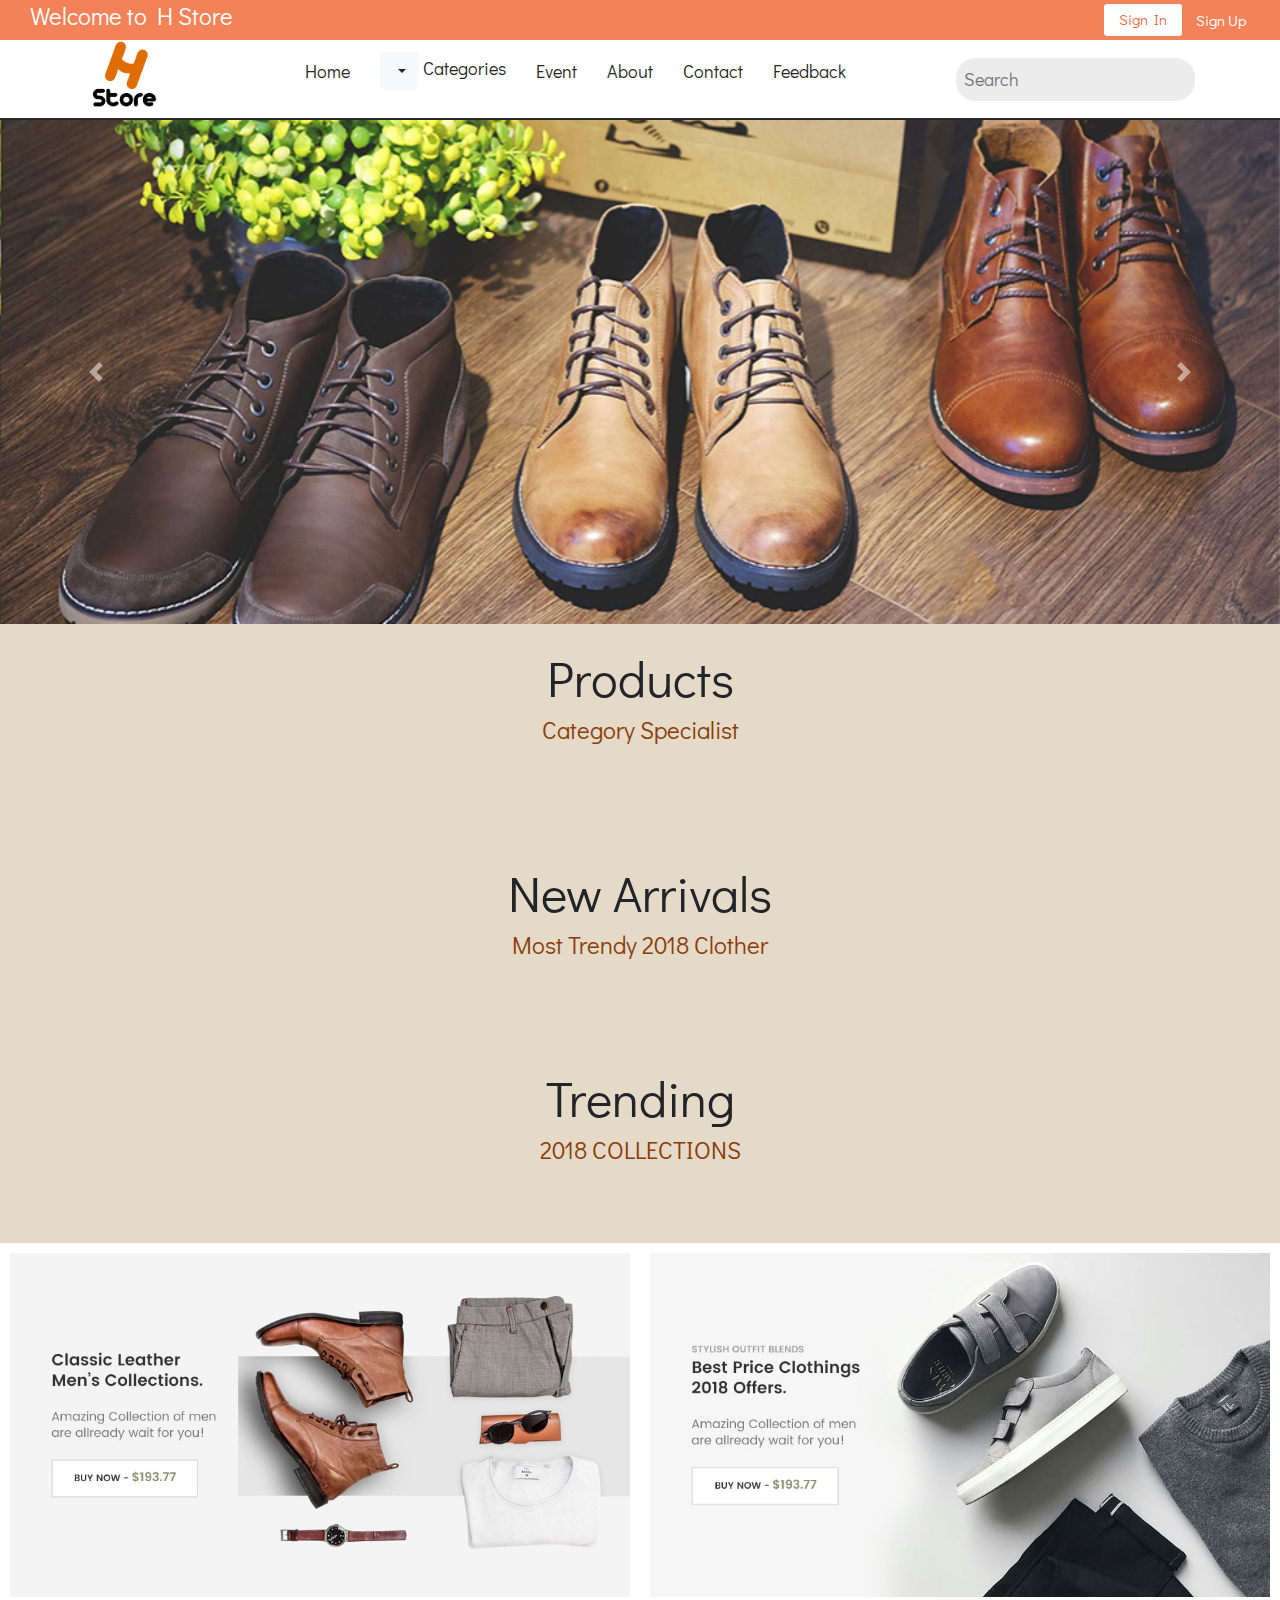
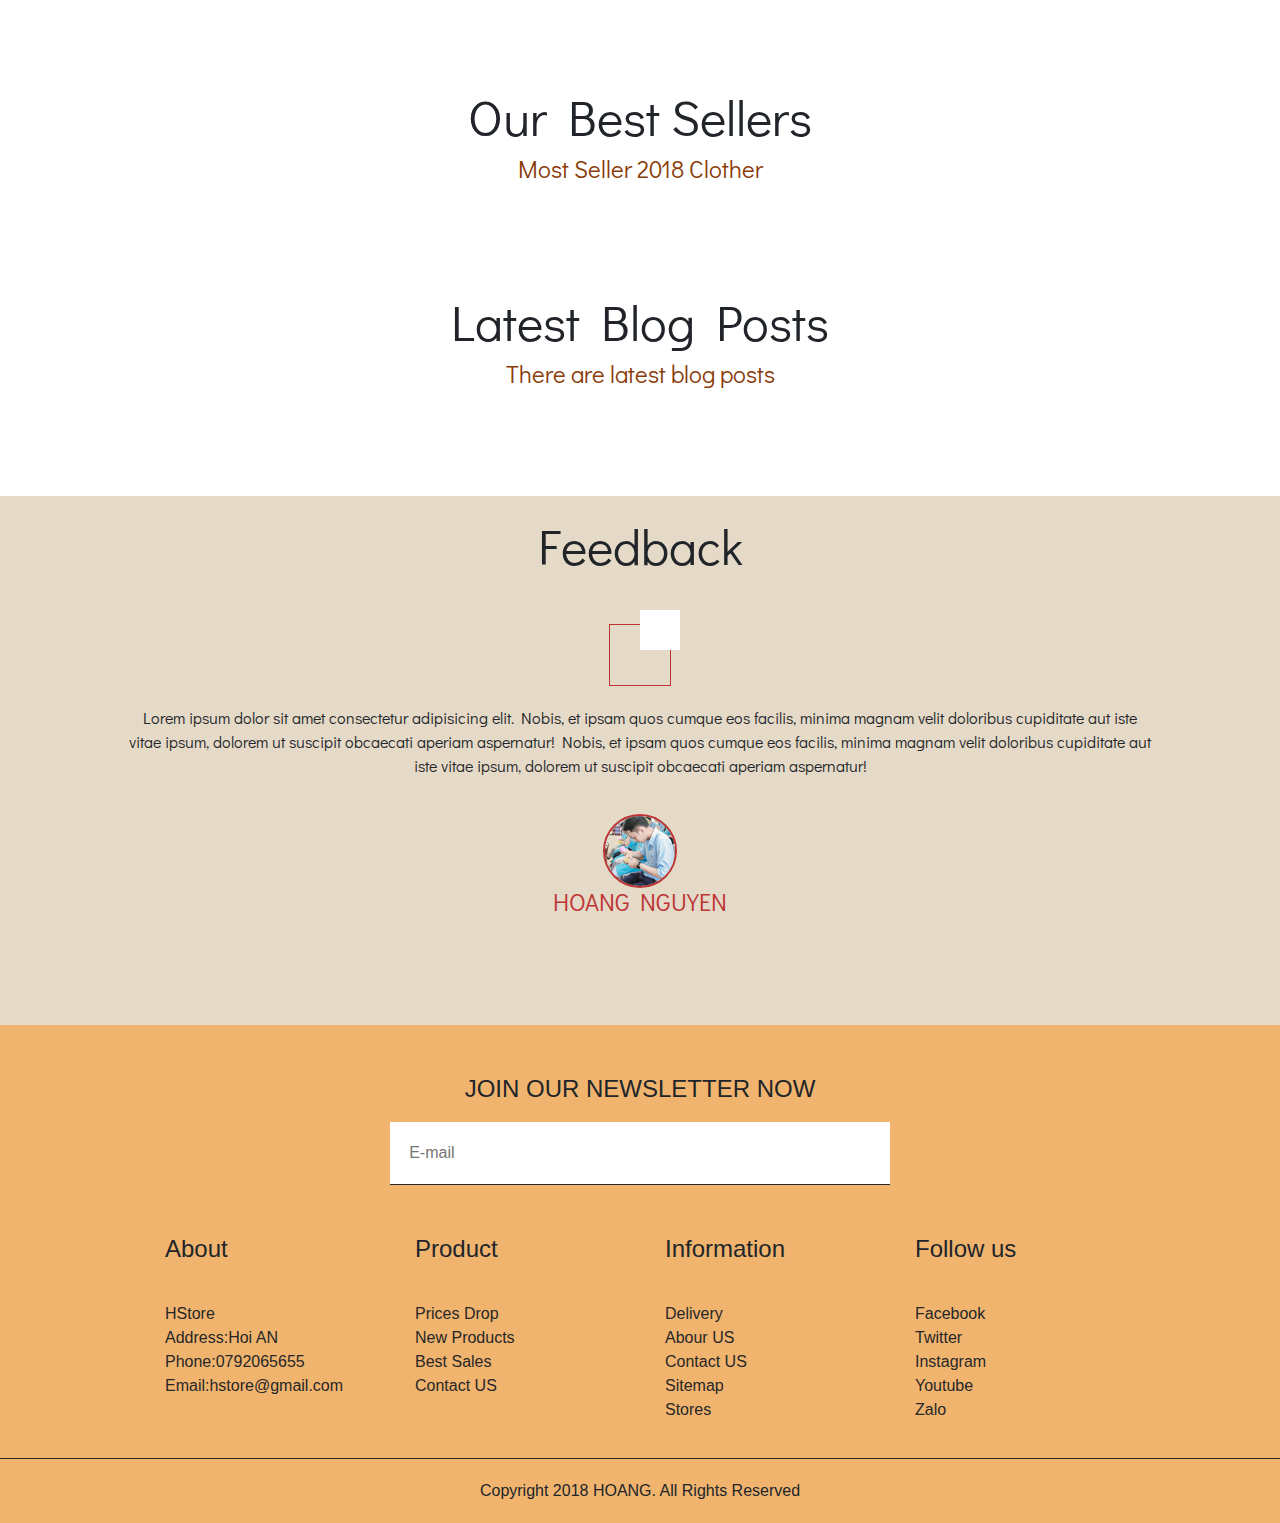
<file: index.html>
<!DOCTYPE html>
<html lang="en">
  <head>
    <meta charset="UTF-8" />
    <meta name="viewport" content="width=device-width, initial-scale=1.0" />
    <meta http-equiv="X-UA-Compatible" content="ie=edge" />
    <link
      rel="stylesheet"
      href="https://use.fontawesome.com/releases/v5.5.0/css/all.css"
      integrity="sha384-B4dIYHKNBt8Bc12p+WXckhzcICo0wtJAoU8YZTY5qE0Id1GSseTk6S+L3BlXeVIU"
      crossorigin="anonymous"
    />
    <link
      href="https://fonts.googleapis.com/css?family=Advent+Pro|Cutive+Mono|Didact+Gothic|Homemade+Apple|Marvel|Russo+One|IBM+Plex+Mono"
      rel="stylesheet"
    />
    <link rel="stylesheet" href="css/homeStyle/style.css" />
    <link rel="stylesheet" href="css/bootstrap-grid.min.css" />
    <link rel="stylesheet" href="css/bootstrap.min.css" />
    <script
      src="https://code.jquery.com/jquery-3.3.1.slim.min.js"
      integrity="sha384-q8i/X+965DzO0rT7abK41JStQIAqVgRVzpbzo5smXKp4YfRvH+8abtTE1Pi6jizo"
      crossorigin="anonymous"
    ></script>
    <script
      src="https://cdnjs.cloudflare.com/ajax/libs/popper.js/1.14.3/umd/popper.min.js"
      integrity="sha384-ZMP7rVo3mIykV+2+9J3UJ46jBk0WLaUAdn689aCwoqbBJiSnjAK/l8WvCWPIPm49"
      crossorigin="anonymous"
    ></script>
<link rel="shortcut icon" href="/img/logo/1.jpg" type="image/x-icon">
    <title>HStore</title>
  </head>
  <body>
    <div id="wrapper">

      <div id="header">
        <div id="top-header">
          <div id="left-top-header"><h4>Welcome to H Store</h4></div>
          <div id="right-top-header">
            <a href="signin.html">Sign In</a> <a href="signup.html">Sign Up</a>
          </div>
        </div>
        <div id="bottom-header">
          <div id="left-bottom-header">
            <div id="logo"><img src="img/logo/ing.png" alt="" /></div>
          </div>
          <div id="menu">
            <ul>
              <li><a href="">Home</a></li>
              <li> 
                <div class="btn-group">
                  <button type="button" class="btn btn-light dropdown-toggle" data-toggle="dropdown" aria-haspopup="true" aria-expanded="false">
                  </button>
                  <div class="dropdown-menu">
                    <a class="dropdown-item" href="#top-content">New Arrival</a>
                    <a class="dropdown-item" href="#collection-content">Trending</a>
                    <a class="dropdown-item" href="#recent-content">Best Seller</a>
                  </div>
                </div>
                <a href="#category-content">Categories
                  <!-- <span id="open"></span><i class="fa fa-angle-down" aria-hidden="true"></i>
                </span> -->
                </a>
                
                 
              </li>
              <li><a href="">Event</a></li>
              <li><a href="#blog-content">About</a></li>
              <li><a href="#footer">Contact</a></li>
              <li><a href="#feedback-content">Feedback</a></li>
            </ul>
          </div>

          <div id="search-area">
            <i class="fa fa-search" aria-hidden="true"></i>

            <input type="text" name="" id="" placeholder="Search" />
          </div>
        </div>
      </div>

      <div id="slider">
        <div
          id="carouselExampleControls"
          class="carousel slide"
          data-ride="carousel"
        >
          <div class="carousel-inner">
            <div class="carousel-item active">
              <img
                class="d-block w-100"
                src="img/slider/4.jpg"
                alt="First slide"
              />
            </div>
            <div class="carousel-item">
              <img
                class="d-block w-100"
                src="img/slider/2.jpg"
                alt="Second slide"
              />
            </div>
            <div class="carousel-item">
              <img
                class="d-block w-100"
                src="img/slider/1.jpg"
                alt="Third slide"
              />
            </div>
            <div class="carousel-item">
              <img
                class="d-block w-100"
                src="img/slider/6.jpg"
                alt="Fouth slide"
              />
            </div>
          </div>
          <a
            class="carousel-control-prev"
            href="#carouselExampleControls"
            role="button"
            data-slide="prev"
          >
            <span class="carousel-control-prev-icon" aria-hidden="true"></span>
            <span class="sr-only">Previous</span>
          </a>
          <a
            class="carousel-control-next"
            href="#carouselExampleControls"
            role="button"
            data-slide="next"
          >
            <span class="carousel-control-next-icon" aria-hidden="true"></span>
            <span class="sr-only">Next</span>
          </a>
        </div>
      </div>

      <div id="content">
        <div id="category-content">
            <div class="title-content">
              <br/>
                <h2>Products</h2>
                <h4>Category Specialist</h4>
              </div>
          <div id="inner-category-content" >
                
               
        </div>
        </div>

        <div id="top-content">
          <div id="inner-top-content">
            <div class="title-content">
              <h2>New Arrivals</h2>
              <h4>Most Trendy 2018 Clother</h4>
            </div>
            <div class="list-product" id="list1"> 
            </div>
          </div>
        </div>

        <div id="collection-content">
          <div id="inner-collection-content">
            <div class="title-content">
              <h2>Trending</h2>
              <h4>2018 COLLECTIONS</h4>
            </div>
            <div class="list-item-collection" id='list2'>
           
            </div>
          </div>
        </div>
        <div id="adv-content">
          <div id="inner-adv-content">
            <a href="">
              <div class="pic-adv"><img src="img/adv/img3.jpg" alt="" /></div>
            </a>
            <a href="">
              <div class="pic-adv"><img src="img/adv/img4.jpg" alt="" /></div>
            </a>
          </div>
        </div>
        <div id="recent-content">
          <div id="inner-recent-content">
            <div class="title-content">
              <h2>Our Best Sellers</h2>
              <h4>Most Seller 2018 Clother</h4>
            </div>
            <div class="list-product" id='list3'>
              
             
            </div>
          </div>
        </div>
        <div id="blog-content">
          <div id="inner-blog-content">
            <div class="title-content">
              <h2>Latest Blog Posts</h2>
              <h4>There are latest blog posts</h4>
            </div>
            <div id="list-blog" >
              <!-- <div class="blog-card">
                <div class="des-blog">
                  <h5>
                    Posted By:<span id="blue">H Store</span>-28,Dec,2018
                  </h5>
                  <h4>LONDON FASHION WEEK CANDY ROCK</h4>
                </div>
                <div class="pic-blog">
                  <img src="img/blog/img1.jpg" alt="" />
                </div>
              </div>
              <div class="blog-card">
                <div class="des-blog">
                  <h5>
                    Posted By:<span id="blue">H Store</span>-14,July,2018
                  </h5>
                  <h4>NO.ONE'S DELTA SNEAKER DOESN'T WANT TO KNOW IT'S HANDMADE</h4>
                </div>
                <div class="pic-blog">
                  <img src="img/blog/img2.jpg" alt="" />
                </div>
              </div>
              <div class="blog-card">
                <div class="des-blog">
                  <h5>
                    Posted By:<span id="blue">H Store</span>-2,Jan,2018
                  </h5>
                  <h4>HOW TO GIVE YOURSELF THE GIFT OF BETTER STYLE IN 2019</h4>
                </div>
                <div class="pic-blog">
                  <img src="img/blog/img3.jpg" alt="" />
                </div>
              </div> -->
            </div>
          </div>
        </div>
        <div id="feedback-content">
          <div id="inner-feedback-content">
            <div class="des-feedback">
              <div class="title-content"><h2>Feedback</h2></div>
              <div class="icon">
                <i class="fab fa-facebook-messenger    "></i>
              </div>
              <p>
                Lorem ipsum dolor sit amet consectetur adipisicing elit. Nobis,
                et ipsam quos cumque eos facilis, minima magnam velit doloribus
                cupiditate aut iste vitae ipsum, dolorem ut suscipit obcaecati
                aperiam aspernatur! Nobis, et ipsam quos cumque eos facilis,
                minima magnam velit doloribus cupiditate aut iste vitae ipsum,
                dolorem ut suscipit obcaecati aperiam aspernatur!
              </p>
            </div>
            <div class="des-avatar">
              <div class="pic-avatar">
                <img src="img/feedback/img1.jpg" alt="" />
              </div>
              <div class="pic-name"><h4>HOANG NGUYEN</h4></div>
            </div>
          </div>
        </div>
      </div>
    </div>
  <div id="footer">
      <div id="inner-footer">
          <div id="subcribe-area">
              <h4>JOIN OUR NEWSLETTER NOW</h4>
              <input type="text" placeholder="E-mail">
          </div>
          <div id="content-footer">
              <div class="footer-col">
                  <h4>About</h4>
                  <ul>
                      <li><a href="">HStore</a></li>
                      <li><a href="">Address:Hoi AN</a></li>
                      <li><a href="">Phone:0792065655</a></li>
                      <li><a href="">Email:hstore@gmail.com</a></li>
                  </ul>
              </div>
              <div class="footer-col">
                      <h4>Product</h4>
                      <ul>
                          <li><a href="">Prices Drop</a></li>
                          <li><a href="">New Products</a></li>
                          <li><a href="">Best Sales</a></li>
                          <li><a href="">Contact US</a></li>
                      </ul>
                  </div>
              <div class="footer-col">
                          <h4>Information</h4>
                          <ul>
                              <li><a href="">Delivery</a></li>
                              <li><a href="">Abour US</a></li>
                              <li><a href="">Contact US</a></li>
                              <li><a href="">Sitemap</a></li>
                              <li><a href="">Stores</a></li>
                          </ul>
              </div>
              <div class="footer-col">
                      <h4>Follow us</h4>
                      <ul>
                          <li><a href="">Facebook</a></li>
                          <li><a href="">Twitter</a></li>
                          <li><a href="">Instagram</a></li>
                          <li><a href="">Youtube</a></li>
                          <li><a href="">Zalo</a></li>
                      </ul>
          </div>

          </div>
          <div id="bottom-footer">
                  Copyright 2018 HOANG. All Rights Reserved
          </div>
      </div>
  </div>
  
</div>
    <script src="js/bootstrap.min.js"></script>
    <script src="http://ajax.googleapis.com/ajax/libs/jquery/1.11.1/jquery.min.js"></script>
   
         <script src="js/index.js"></script>
  </body>
</html>
</file>
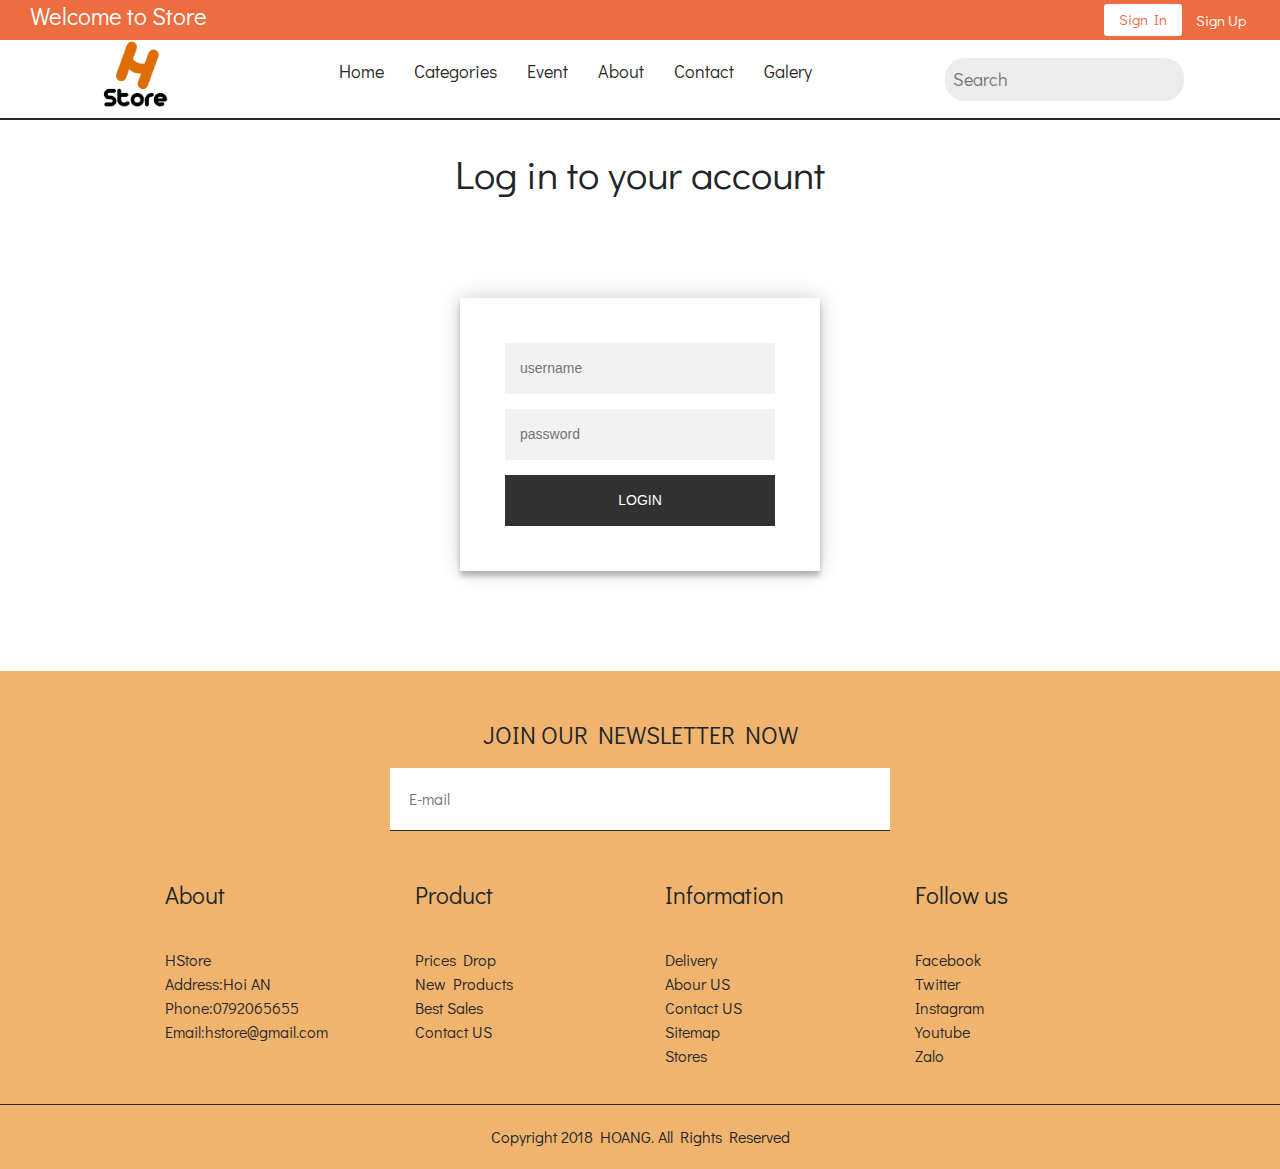
<file: signin.html>
<!DOCTYPE html>
<html lang="en">
<head>
    <meta charset="UTF-8">
    <meta name="viewport" content="width=device-width, initial-scale=1.0">
    <meta http-equiv="X-UA-Compatible" content="ie=edge">
    <link rel="stylesheet" href="css/loginStyle/loginStyle.css">
    <meta http-equiv="X-UA-Compatible" content="ie=edge">
    <link rel="stylesheet" href="https://use.fontawesome.com/releases/v5.5.0/css/all.css" integrity="sha384-B4dIYHKNBt8Bc12p+WXckhzcICo0wtJAoU8YZTY5qE0Id1GSseTk6S+L3BlXeVIU"
    crossorigin="anonymous">
    <link href="https://fonts.googleapis.com/css?family=Advent+Pro|Cutive+Mono|Didact+Gothic|Homemade+Apple|Marvel|Russo+One|IBM+Plex+Mono|Amatic+SC|Sacramento|Julius+Sans+One|Economica|Reenie+Beanie|Reenie+Beanie" rel="stylesheet">
    <link rel="shortcut icon" href="img/logo/img1.png" type="image/x-icon"> 
    <link rel="stylesheet" href="css/bootstrap.min.css">
    <script src="http://ajax.googleapis.com/ajax/libs/jquery/1.11.1/jquery.min.js"></script>
    <script src="js/jquery-1.10.2.js"></script>
    <title>HStore</title>
</head>
<body>
    <div id="wrapper">
        <div id="header">
            <div id="top-header">
              <div id="left-top-header"><h4>Welcome to Store</h4></div>
              <div id="right-top-header">
                <a href="">Sign In</a> <a href="signup.html">Sign Up</a>
              </div>
            </div>
            <div id="bottom-header">
              <div id="left-bottom-header">
                <div id="logo"><img src="img/logo/ing.png" alt="" /></div>
              </div>
              <div id="menu">
                <ul>
                  <li><a href="index.html">Home</a></li>
                  <li>
                    <a href=""
                      >Categories
                      <span id="open"
                        ><i class="fa fa-angle-down" aria-hidden="true"></i
                      ></span>
                    </a>
                  </li>
                  <li><a href="">Event</a></li>
                  <li><a href="">About</a></li>
                  <li><a href="">Contact</a></li>
                  <li><a href="">Galery</a></li>
                </ul>
              </div>
    
              <div id="search-area">
                <i class="fa fa-search" aria-hidden="true"></i>
    
                <input type="text" name="" id="" placeholder="Search" />
              </div>
            </div>
          </div>
        <div id="content">
            <div class="login-page">
                <h2>Log in to your account</h2>
                <div class="form">
                  <form class="login-form" action="" method="POST">
                    <input type="text" placeholder="username" id="user"/>
                    <input type="password" placeholder="password" id="password"/>
                   <button id="login" type="button" onclick="login">LOGIN </button>
                  </form>
                </div>
              </div>
        </div>
        <!-- <section id="footer">
            <div class="container">
                <div class="row text-center text-xs-center text-sm-left text-md-left">
                    <div class="col-xs-12 col-sm-4 col-md-4">
                        <h5>Quick links</h5>
                        <ul class="list-unstyled quick-links">
                            <li><a href="javascript:void();"><i class="fa fa-angle-double-right"></i>Home</a></li>
                            <li><a href="javascript:void();"><i class="fa fa-angle-double-right"></i>About</a></li>
                            <li><a href="javascript:void();"><i class="fa fa-angle-double-right"></i>FAQ</a></li>
                            <li><a href="javascript:void();"><i class="fa fa-angle-double-right"></i>Get Started</a></li>
                            <li><a href="javascript:void();"><i class="fa fa-angle-double-right"></i>Videos</a></li>
                        </ul>
                    </div>
                    <div class="col-xs-12 col-sm-4 col-md-4">
                        <h5>Quick links</h5>
                        <ul class="list-unstyled quick-links">
                            <li><a href="javascript:void();"><i class="fa fa-angle-double-right"></i>Home</a></li>
                            <li><a href="javascript:void();"><i class="fa fa-angle-double-right"></i>About</a></li>
                            <li><a href="javascript:void();"><i class="fa fa-angle-double-right"></i>FAQ</a></li>
                            <li><a href="javascript:void();"><i class="fa fa-angle-double-right"></i>Get Started</a></li>
                            <li><a href="javascript:void();"><i class="fa fa-angle-double-right"></i>Videos</a></li>
                        </ul>
                    </div>
                    <div class="col-xs-12 col-sm-4 col-md-4">
                        <h5>Quick links</h5>
                        <ul class="list-unstyled quick-links">
                            <li><a href="javascript:void();"><i class="fa fa-angle-double-right"></i>Home</a></li>
                            <li><a href="javascript:void();"><i class="fa fa-angle-double-right"></i>About</a></li>
                            <li><a href="javascript:void();"><i class="fa fa-angle-double-right"></i>FAQ</a></li>
                            <li><a href="javascript:void();"><i class="fa fa-angle-double-right"></i>Get Started</a></li>
                            <li><a href="https://wwwe.sunlimetech.com" title="Design and developed by"><i class="fa fa-angle-double-right"></i>Imprint</a></li>
                        </ul>
                    </div>
                </div>
                <div class="row">
                    <div class="col-xs-12 col-sm-12 col-md-12 mt-2 mt-sm-5">
                        <ul class="list-unstyled list-inline social text-center">
                            <li class="list-inline-item"><a href="javascript:void();"><i class="fab fa-facebook"></i></a></li>
                            <li class="list-inline-item"><a href="javascript:void();"><i class="fab fa-twitter"></i></a></li>
                            <li class="list-inline-item"><a href="javascript:void();"><i class="fab fa-instagram"></i></a></li>
                            <li class="list-inline-item"><a href="javascript:void();"><i class="fab fa-google-plus"></i></a></li>
                            <li class="list-inline-item"><a href="javascript:void();" target="_blank"><i class="fa fa-envelope"></i></a></li>
                        </ul>
                    </div>
                    </hr>
                </div>	
                <div class="row">
                    <div class="col-xs-12 col-sm-12 col-md-12 mt-2 mt-sm-2 text-center text-white">
                        <p><u><a href="https://www.nationaltransaction.com/">National Transaction Corporation</a></u> is a Registered MSP/ISO of Elavon, Inc. Georgia [a wholly owned subsidiary of U.S. Bancorp, Minneapolis, MN]</p>
                        <p class="h6">&copy All right Reversed.<a class="text-green ml-2" href="https://www.sunlimetech.com" target="_blank">Sunlimetech</a></p>
                    </div>
                    </hr>
                </div>	
            </div>
        </section> -->
        <div id="footer">
            <div id="inner-footer">
                <div id="subcribe-area">
                    <h4>JOIN OUR NEWSLETTER NOW</h4>
                    <input type="text" placeholder="E-mail">
                </div>
                <div id="content-footer">
                    <div class="footer-col">
                        <h4>About</h4>
                        <ul>
                            <li><a href="">HStore</a></li>
                            <li><a href="">Address:Hoi AN</a></li>
                            <li><a href="">Phone:0792065655</a></li>
                            <li><a href="">Email:hstore@gmail.com</a></li>
                        </ul>
                    </div>
                    <div class="footer-col">
                            <h4>Product</h4>
                            <ul>
                                <li><a href="">Prices Drop</a></li>
                                <li><a href="">New Products</a></li>
                                <li><a href="">Best Sales</a></li>
                                <li><a href="">Contact US</a></li>
                            </ul>
                        </div>
                    <div class="footer-col">
                                <h4>Information</h4>
                                <ul>
                                    <li><a href="">Delivery</a></li>
                                    <li><a href="">Abour US</a></li>
                                    <li><a href="">Contact US</a></li>
                                    <li><a href="">Sitemap</a></li>
                                    <li><a href="">Stores</a></li>
                                </ul>
                    </div>
                    <div class="footer-col">
                            <h4>Follow us</h4>
                            <ul>
                                <li><a href="">Facebook</a></li>
                                <li><a href="">Twitter</a></li>
                                <li><a href="">Instagram</a></li>
                                <li><a href="">Youtube</a></li>
                                <li><a href="">Zalo</a></li>
                            </ul>
                </div>
      
                </div>
                <div id="bottom-footer">
                        Copyright 2018 HOANG. All Rights Reserved
                </div>
            </div>
        </div>
    </div>
    <script src="js/login.js"></script>
    <script src="js/jquery-1.10.2.js"></script>
</body>
</html>
</file>
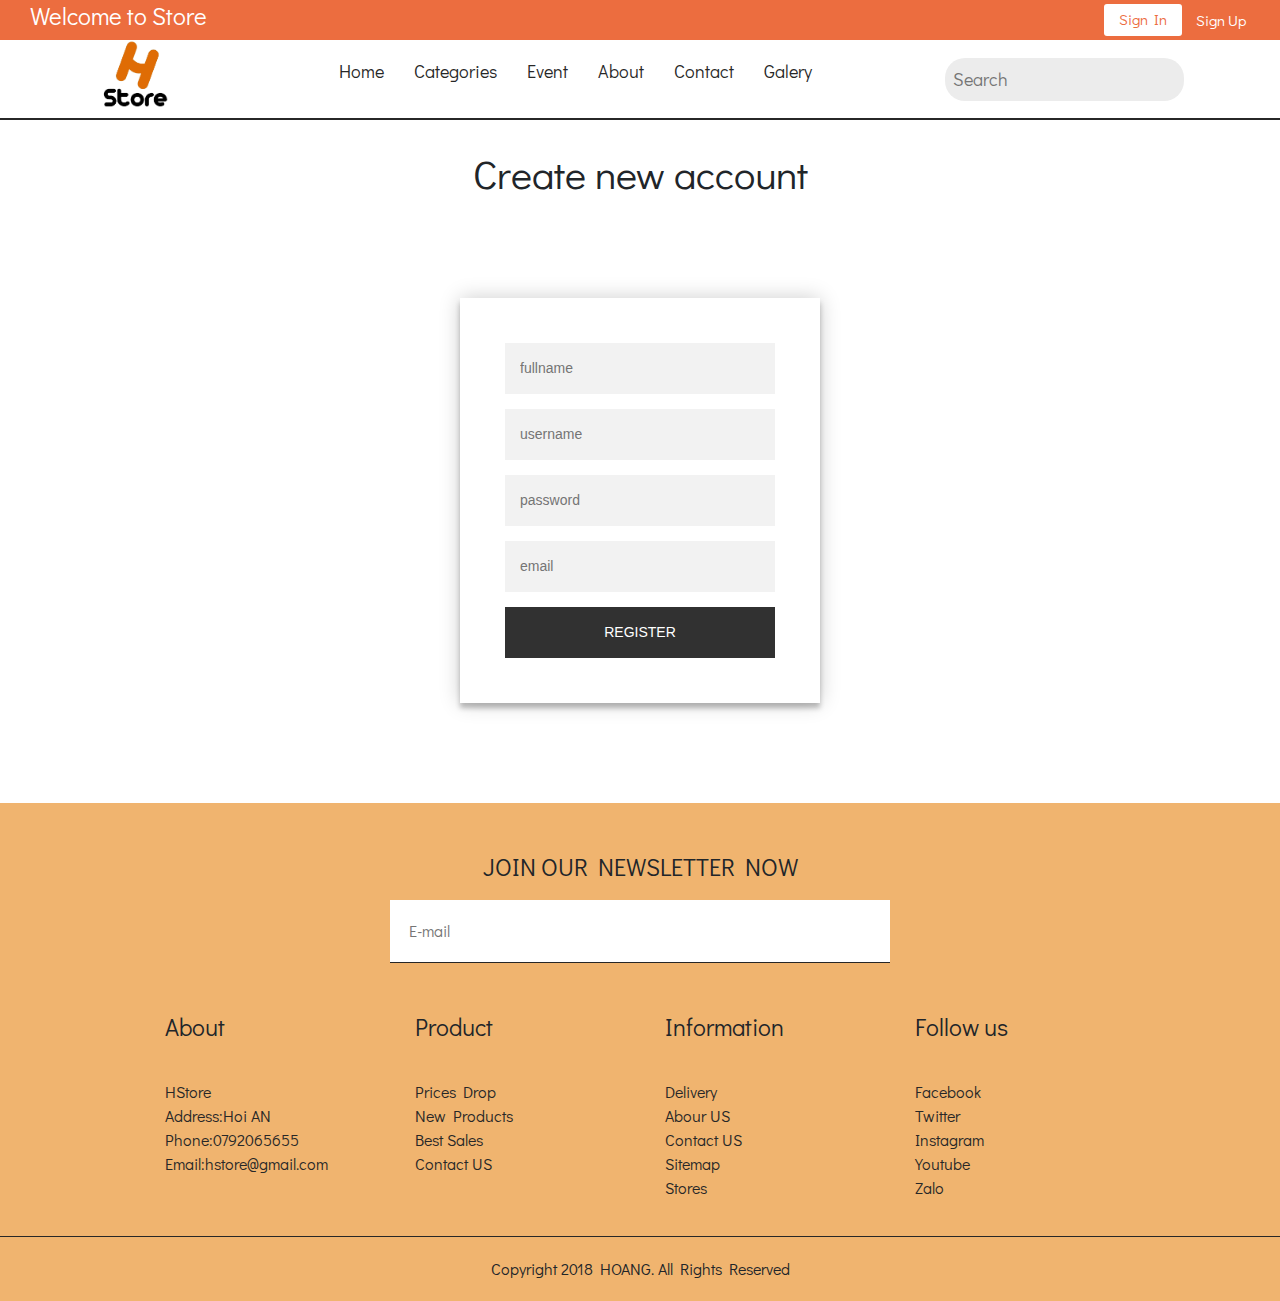
<file: signup.html>
<!DOCTYPE html>
<html lang="en">
<head>
    <meta charset="UTF-8">
    <meta name="viewport" content="width=device-width, initial-scale=1.0">
    <meta http-equiv="X-UA-Compatible" content="ie=edge">
    <link rel="stylesheet" href="css/registerStyle/signupStyle.css">
    <meta http-equiv="X-UA-Compatible" content="ie=edge">
    <link rel="stylesheet" href="https://use.fontawesome.com/releases/v5.5.0/css/all.css" integrity="sha384-B4dIYHKNBt8Bc12p+WXckhzcICo0wtJAoU8YZTY5qE0Id1GSseTk6S+L3BlXeVIU"
    crossorigin="anonymous">
    <link href="https://fonts.googleapis.com/css?family=Advent+Pro|Cutive+Mono|Didact+Gothic|Homemade+Apple|Marvel|Russo+One|IBM+Plex+Mono|Amatic+SC|Sacramento|Julius+Sans+One|Economica|Reenie+Beanie|Reenie+Beanie" rel="stylesheet">
    <link rel="shortcut icon" href="img/logo/img1.png" type="image/x-icon"> 
    <link rel="stylesheet" href="css/bootstrap.min.css">
    <script src="http://ajax.googleapis.com/ajax/libs/jquery/1.11.1/jquery.min.js"></script>
    <title>HStore</title>
</head>
<body>
    <div id="wrapper">
        <div id="header">
            <div id="top-header">
              <div id="left-top-header"><h4>Welcome to Store</h4></div>
              <div id="right-top-header">
                <a href="signin.html">Sign In</a> <a href="">Sign Up</a>
              </div>
            </div>
            <div id="bottom-header">
              <div id="left-bottom-header">
                <div id="logo"><img src="img/logo/ing.png" alt="" /></div>
              </div>
              <div id="menu">
                <ul>
                  <li><a href="index.html">Home</a></li>
                  <li>
                    <a href=""
                      >Categories
                      <span id="open"
                        ><i class="fa fa-angle-down" aria-hidden="true"></i
                      ></span>
                    </a>
                  </li>
                  <li><a href="">Event</a></li>
                  <li><a href="">About</a></li>
                  <li><a href="">Contact</a></li>
                  <li><a href="">Galery</a></li>
                </ul>
              </div>
    
              <div id="search-area">
                <i class="fa fa-search" aria-hidden="true"></i>
    
                <input type="text" name="" id="" placeholder="Search" />
              </div>
            </div>
          </div>
        <div id="content">
            <div class="login-page">
                <h2>Create new account</h2>
                <div class="form">
                  <form class="login-form">
                   <input type="text" id="name" placeholder="fullname"/>
                    <input type="text" id="username" placeholder="username"/>
                    <input type="password" id="password" placeholder="password"/>
                    <input type="email" id="email" placeholder="email">
                    <!-- <input type="datetime" name="" id="" placeholder="MM/DD/YYYY"> -->
                    <button type="button" id="btnadd" onclick="addUser">Register</button>
                  </form>
                </div>
              </div>
        </div>
        <div id="footer">
            <div id="inner-footer">
                <div id="subcribe-area">
                    <h4>JOIN OUR NEWSLETTER NOW</h4>
                    <input type="text" placeholder="E-mail">
                </div>
                <div id="content-footer">
                    <div class="footer-col">
                        <h4>About</h4>
                        <ul>
                            <li><a href="">HStore</a></li>
                            <li><a href="">Address:Hoi AN</a></li>
                            <li><a href="">Phone:0792065655</a></li>
                            <li><a href="">Email:hstore@gmail.com</a></li>
                        </ul>
                    </div>
                    <div class="footer-col">
                            <h4>Product</h4>
                            <ul>
                                <li><a href="">Prices Drop</a></li>
                                <li><a href="">New Products</a></li>
                                <li><a href="">Best Sales</a></li>
                                <li><a href="">Contact US</a></li>
                            </ul>
                        </div>
                    <div class="footer-col">
                                <h4>Information</h4>
                                <ul>
                                    <li><a href="">Delivery</a></li>
                                    <li><a href="">Abour US</a></li>
                                    <li><a href="">Contact US</a></li>
                                    <li><a href="">Sitemap</a></li>
                                    <li><a href="">Stores</a></li>
                                </ul>
                    </div>
                    <div class="footer-col">
                            <h4>Follow us</h4>
                            <ul>
                                <li><a href="">Facebook</a></li>
                                <li><a href="">Twitter</a></li>
                                <li><a href="">Instagram</a></li>
                                <li><a href="">Youtube</a></li>
                                <li><a href="">Zalo</a></li>
                            </ul>
                </div>
      
                </div>
                <div id="bottom-footer">
                        Copyright 2018 HOANG. All Rights Reserved
                </div>
            </div>
        </div>
    </div>
    <script src="js/singup.js"></script>
</body>
</html>
</file>
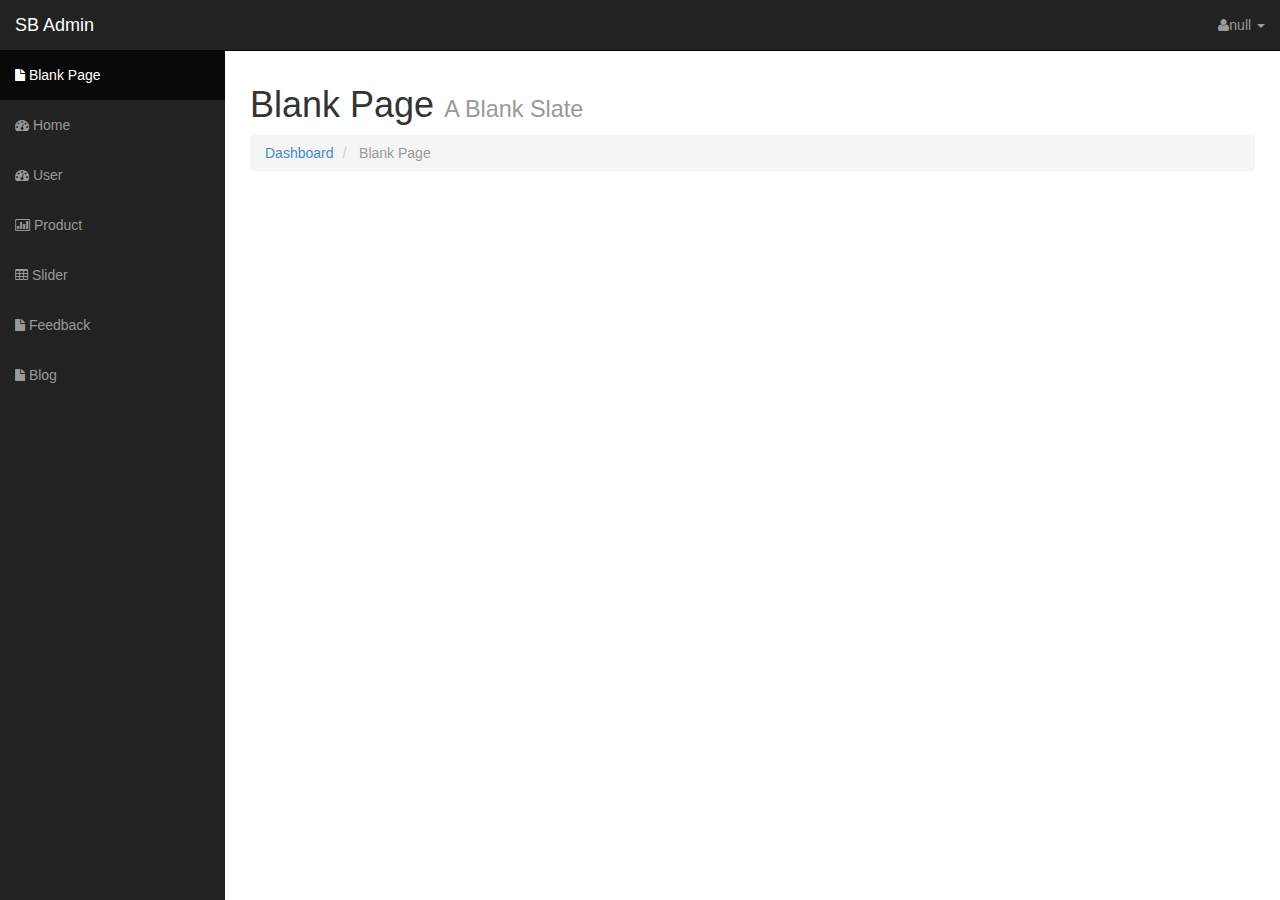
<file: sb-admin/blank-page.html>
<!DOCTYPE html>
<html lang="en">
  <head>
    <meta charset="utf-8">
    <meta name="viewport" content="width=device-width, initial-scale=1.0">
    <meta name="description" content="">
    <meta name="author" content="">
    <title>SB Admin</title>
    <link href="css/bootstrap.css" rel="stylesheet">
    <link href="css/sb-admin.css" rel="stylesheet">
    <link rel="stylesheet" href="css/userStyle.css">
    <link rel="stylesheet" href="font-awesome/css/font-awesome.min.css">
    <script src="http://ajax.googleapis.com/ajax/libs/jquery/1.11.1/jquery.min.js"></script>
  </head>

  <body>

    <div id="wrapper">

    
      <nav class="navbar navbar-inverse navbar-fixed-top" role="navigation">
        <div class="navbar-header">
          <button type="button" class="navbar-toggle" data-toggle="collapse" data-target=".navbar-ex1-collapse">
            <span class="sr-only">Toggle navigation</span>
            <span class="icon-bar"></span>
            <span class="icon-bar"></span>
            <span class="icon-bar"></span>
          </button>
          <a class="navbar-brand" href="#">SB Admin</a>
        </div>

        <div class="collapse navbar-collapse navbar-ex1-collapse">
          <ul class="nav navbar-nav side-nav">
              <li class="active"><a href="blank-page.html"><i class="fa fa-file"></i> Blank Page</a></li>
              <li><a href="../index.html"><i class="fa fa-dashboard"></i> Home</a></li>
            <li><a href="user.html"><i class="fa fa-dashboard"></i> User</a></li>
            <li><a href="product.html"><i class="fa fa-bar-chart-o"></i> Product</a></li>
            <li><a href="slider.html"><i class="fa fa-table"></i> Slider</a></li>
            <li><a href="feedback.html"><i class="fa fa-file"></i> Feedback</a></li>
            <li><a href="blog.html"><i class="fa fa-file"></i> Blog</a></li>
          
           
         
          </ul>

          <ul class="nav navbar-nav navbar-right navbar-user"> 
            <li class="dropdown user-dropdown">
              <a href="#" class="dropdown-toggle" data-toggle="dropdown" id="u1"><i class="fa fa-user"></i ><script> document.getElementById('u1').append(sessionStorage.getItem('name'));</script> <b class="caret"></b></a>
              <ul class="dropdown-menu" style="width:300px">
                
               <!-- <li >Username:<a href="" id="u2"><script> document.getElementById('u2').append(sessionStorage.getItem('un'));</script></a></li>
               
                <li>Email:<a href="" id="u3"><script> document.getElementById('u3').append(sessionStorage.getItem('email'));</script></a></li>
                <li>
                  <a href="" id="u4">
                    <script> document.getElementById("u4").src=sessionStorage.getItem('img');</script>
                  </a>
                  <img src="" alt="" id="u4">
                </li> -->
                <table id="listi">
                  

                </table>
                <li><button id="logout" type="button" onclick="logout"> Log Out</button></a></li>
              </ul>
            </li>
          </ul>
        </div><!-- /.navbar-collapse -->
      </nav>

      <div id="page-wrapper">

        <div class="row">
          <div class="col-lg-12">
            <h1>Blank Page <small>A Blank Slate</small></h1>
            <ol class="breadcrumb">
              <li><a href="index.html"><i class="icon-dashboard"></i> Dashboard</a></li>
              <li class="active"><i class="icon-file-alt"></i> Blank Page</li>
            </ol>
          </div>
        </div><!-- /.row -->
        

      </div><!-- /#page-wrapper -->

    </div><!-- /#wrapper -->

    <!-- JavaScript -->
    <script src="js/jquery-1.10.2.js"></script>
    <script src="js/bootstrap.js"></script>
    <script src="js/logout.js"></script>
    <script src="js/userprofile.js"></script>

  </body>
</html>
</file>
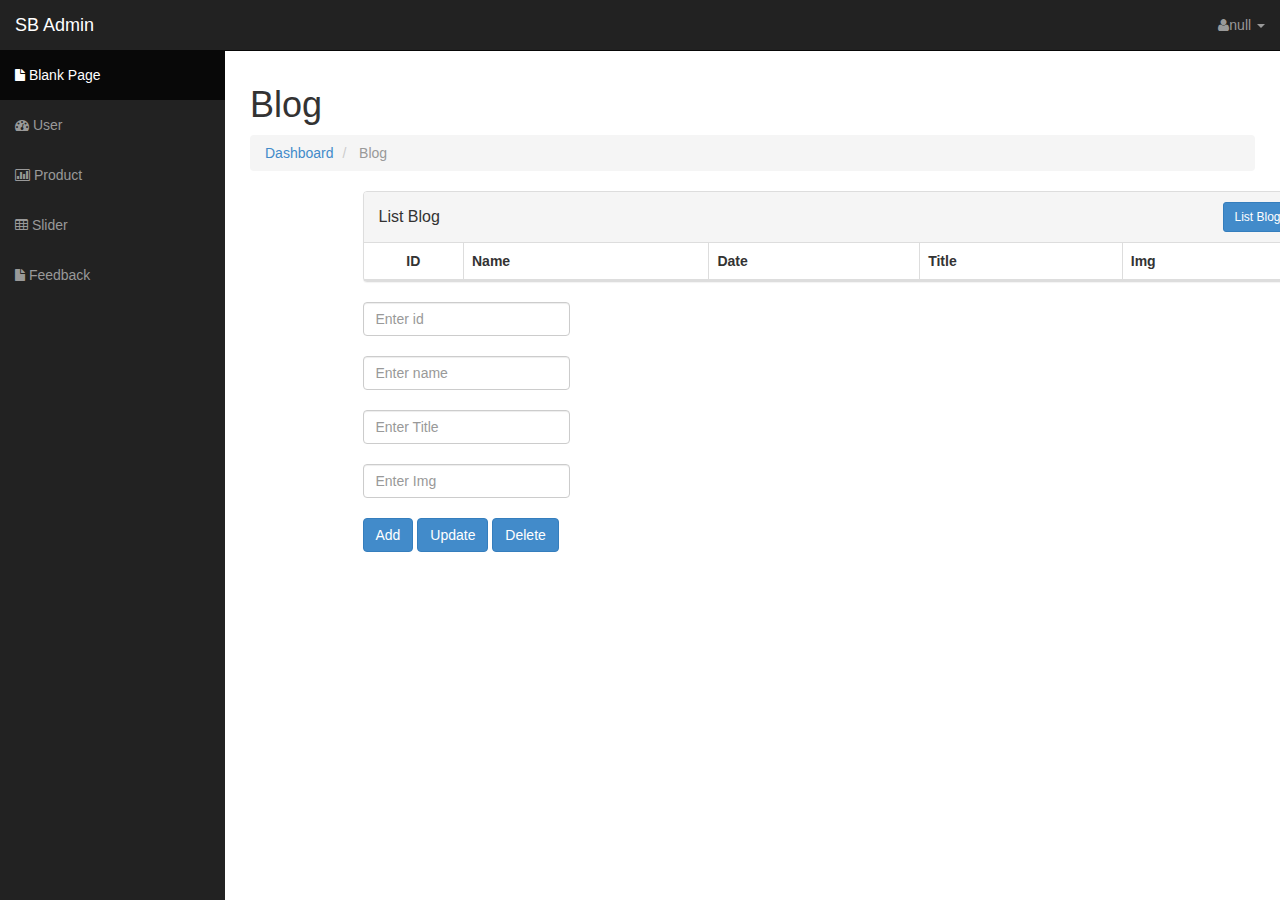
<file: sb-admin/blog.html>
<!DOCTYPE html>
<html lang="en">
  <head>
    <meta charset="utf-8">
    <meta name="viewport" content="width=device-width, initial-scale=1.0">
    <meta name="description" content="">
    <meta name="author" content="">
    <title>SB Admin</title>
    <link href="css/bootstrap.css" rel="stylesheet">
    <link href="css/sb-admin.css" rel="stylesheet">
    <link rel="stylesheet" href="css/userStyle.css">
    <link rel="stylesheet" href="font-awesome/css/font-awesome.min.css">
    <script src="http://ajax.googleapis.com/ajax/libs/jquery/1.11.1/jquery.min.js"></script>
  </head>

  <body>

    <div id="wrapper">

    
      <nav class="navbar navbar-inverse navbar-fixed-top" role="navigation">
        <div class="navbar-header">
          <button type="button" class="navbar-toggle" data-toggle="collapse" data-target=".navbar-ex1-collapse">
            <span class="sr-only">Toggle navigation</span>
            <span class="icon-bar"></span>
            <span class="icon-bar"></span>
            <span class="icon-bar"></span>
          </button>
          <a class="navbar-brand" href="../index.html">SB Admin</a>
        </div>

        <div class="collapse navbar-collapse navbar-ex1-collapse">
          <ul class="nav navbar-nav side-nav">
              <li class="active"><a href="blank-page.html"><i class="fa fa-file"></i> Blank Page</a></li>
            <li><a href="user.html"><i class="fa fa-dashboard"></i> User</a></li>
            <li><a href="product.html"><i class="fa fa-bar-chart-o"></i> Product</a></li>
            <li><a href="slider.html"><i class="fa fa-table"></i> Slider</a></li>
            <li><a href="feedback.html"><i class="fa fa-file"></i> Feedback</a></li>
          
           
         
          </ul>

          <ul class="nav navbar-nav navbar-right navbar-user"> 
            <li class="dropdown user-dropdown">
              <a href="#" class="dropdown-toggle" data-toggle="dropdown" id="u1"><i class="fa fa-user"></i ><script> document.getElementById('u1').append(sessionStorage.getItem('name'));</script> <b class="caret"></b></a>
              <ul class="dropdown-menu" style="width:300px">
                
               <!-- <li >Username:<a href="" id="u2"><script> document.getElementById('u2').append(sessionStorage.getItem('un'));</script></a></li>
               
                <li>Email:<a href="" id="u3"><script> document.getElementById('u3').append(sessionStorage.getItem('email'));</script></a></li>
                <li>
                  <a href="" id="u4">
                    <script> document.getElementById("u4").src=sessionStorage.getItem('img');</script>
                  </a>
                  <img src="" alt="" id="u4">
                </li> -->
                <table id="listi">
                  

                </table>
              </ul>
            </li>
          </ul>
        </div><!-- /.navbar-collapse -->
      </nav>

      <div id="page-wrapper">

        <div class="row">
          <div class="col-lg-12">
            <h1>Blog</h1>
            <ol class="breadcrumb">
              <li><a href="../index.html"><i class="icon-dashboard"></i> Dashboard</a></li>
              <li class="active"><i class="icon-file-alt"></i> Blog</li>
            </ol>
          </div>
        </div><!-- /.row -->
        <div class="container">
            <div class="row">
            
            
            
                <div class="col-md-10 col-md-offset-1">
        
                    <div class="panel panel-default panel-table">
                      <div class="panel-heading">
                        <div class="row">
                          <div class="col col-xs-6">
                            <h3 class="panel-title">List Blog</h3>
                          </div>
                          <div class="col col-xs-6 text-right">
                            
                            <button type="button" class="btn btn-sm btn-primary btn-create" id="btnget">List Blog</button>
                          </div>
                        </div>
                      </div>
                      <div class="panel-body">
                        <table class="table table-striped table-bordered table-list" id="list_table_json">
                          <thead>
                            <tr>
                              
                                <th class="">ID</th>
                                <th>Name</th>
                                <th>Date</th>
                                <th>Title</th>
                                <th>Img</th>
                                

                            </tr> 
                          </thead>
                          <tbody>
                                 
                                </tbody>
                        </table>
                    
                      </div>
                      
                    </div>
                    <form class="form-inline">
                        <div class="form-group">
                    
                <input type="id" id="id" class="form-control mx-sm-3" placeholder="Enter id"><br>
                <br>
                <input type="text" id="name" class="form-control mx-sm-3"  placeholder="Enter name"><br>
                <br>
                <input type="text" id="title" class="form-control mx-sm-3"  placeholder="Enter Title">
                <br>
                <br>
                <input type="text" id="img" class="form-control mx-sm-3"  placeholder="Enter Img">
                        </div>
                        <br><br>
              </form>
              
                    <div class="directbtn">
                      <button type="button" id="btnadd" onclick="addUser"class="btn btn-primary">Add</button>
                      <button type="button "id="btnup" onclick="updateUser"class="btn btn-primary">Update</button>
                      <button type="button" id="btndel" onclick="deleteUser"class="btn btn-primary">Delete</button>
                    </div>
        </div></div></div>
      </div><!-- /#page-wrapper -->

    </div><!-- /#wrapper -->

    <!-- JavaScript -->
    <script src="js/jquery-1.10.2.js"></script>
    <script src="js/bootstrap.js"></script>
    <script src="js/blog.js"></script>

  </body>
</html>
</file>
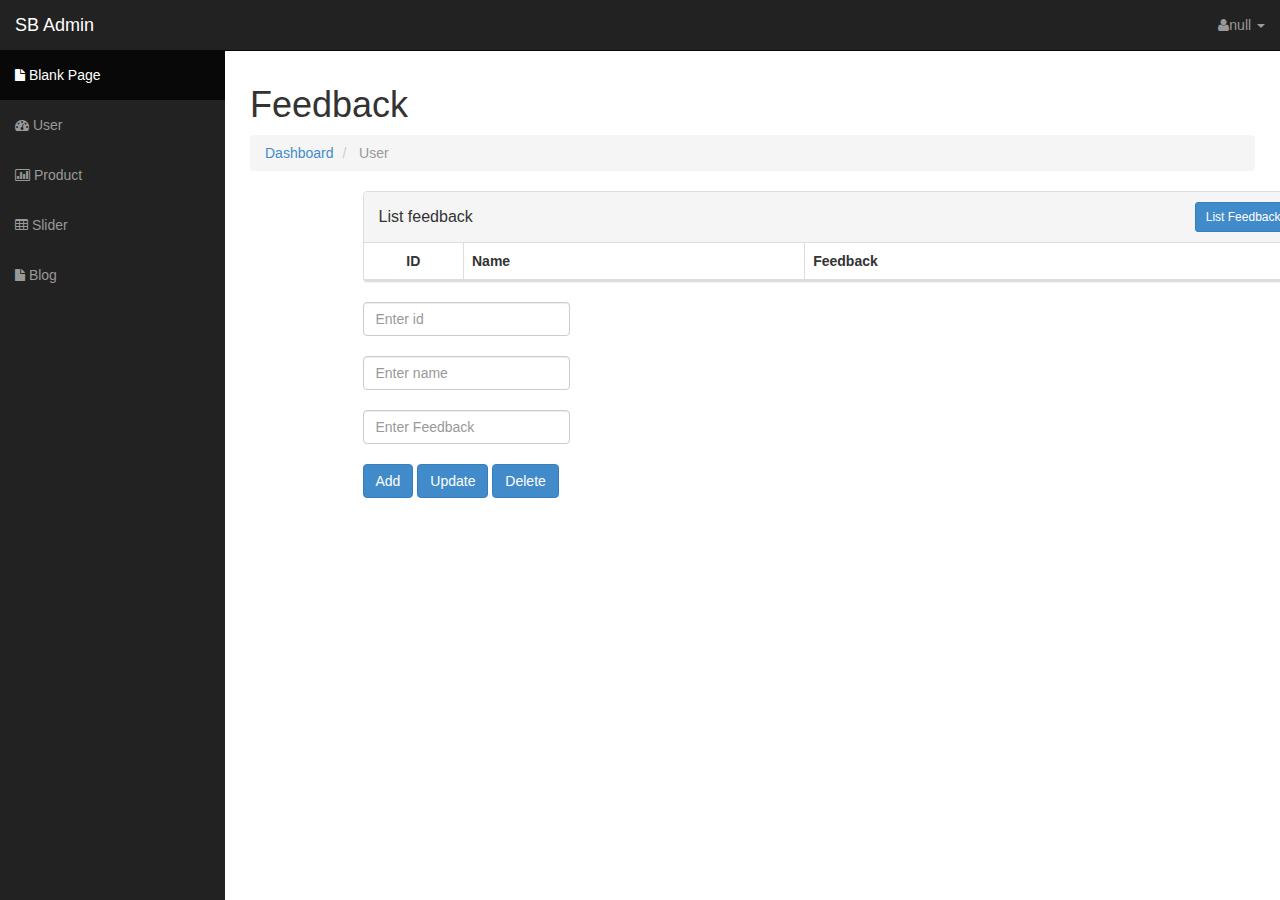
<file: sb-admin/feedback.html>
<!DOCTYPE html>
<html lang="en">
  <head>
    <meta charset="utf-8">
    <meta name="viewport" content="width=device-width, initial-scale=1.0">
    <meta name="description" content="">
    <meta name="author" content="">
    <title>SB Admin</title>
    <link href="css/bootstrap.css" rel="stylesheet">
    <link href="css/sb-admin.css" rel="stylesheet">
    <link rel="stylesheet" href="css/userStyle.css">
    <link rel="stylesheet" href="font-awesome/css/font-awesome.min.css">
    <script src="http://ajax.googleapis.com/ajax/libs/jquery/1.11.1/jquery.min.js"></script>
  </head>

  <body>

    <div id="wrapper">

    
      <nav class="navbar navbar-inverse navbar-fixed-top" role="navigation">
        <div class="navbar-header">
          <button type="button" class="navbar-toggle" data-toggle="collapse" data-target=".navbar-ex1-collapse">
            <span class="sr-only">Toggle navigation</span>
            <span class="icon-bar"></span>
            <span class="icon-bar"></span>
            <span class="icon-bar"></span>
          </button>
          <a class="navbar-brand" href="../index.html">SB Admin</a>
        </div>

        <div class="collapse navbar-collapse navbar-ex1-collapse">
          <ul class="nav navbar-nav side-nav">
              <li class="active"><a href="blank-page.html"><i class="fa fa-file"></i> Blank Page</a></li>
            <li><a href="user.html"><i class="fa fa-dashboard"></i> User</a></li>
            <li><a href="product.html"><i class="fa fa-bar-chart-o"></i> Product</a></li>
            <li><a href="slider.html"><i class="fa fa-table"></i> Slider</a></li>
            <li><a href="blog.html"><i class="fa fa-file"></i> Blog</a></li>
          
           
         
          </ul>

          <ul class="nav navbar-nav navbar-right navbar-user"> 
            <li class="dropdown user-dropdown">
              <a href="#" class="dropdown-toggle" data-toggle="dropdown" id="u1"><i class="fa fa-user"></i ><script> document.getElementById('u1').append(sessionStorage.getItem('name'));</script> <b class="caret"></b></a>
              <ul class="dropdown-menu" style="width:300px">
                
               <!-- <li >Username:<a href="" id="u2"><script> document.getElementById('u2').append(sessionStorage.getItem('un'));</script></a></li>
               
                <li>Email:<a href="" id="u3"><script> document.getElementById('u3').append(sessionStorage.getItem('email'));</script></a></li>
                <li>
                  <a href="" id="u4">
                    <script> document.getElementById("u4").src=sessionStorage.getItem('img');</script>
                  </a>
                  <img src="" alt="" id="u4">
                </li> -->
                <table id="listi">
                  

                </table>
              </ul>
            </li>
          </ul>
        </div><!-- /.navbar-collapse -->
      </nav>

      <div id="page-wrapper">

        <div class="row">
          <div class="col-lg-12">
            <h1>Feedback</h1>
            <ol class="breadcrumb">
              <li><a href="index.html"><i class="icon-dashboard"></i> Dashboard</a></li>
              <li class="active"><i class="icon-file-alt"></i> User</li>
            </ol>
          </div>
        </div><!-- /.row -->
        <div class="container">
            <div class="row">
            
            
            
                <div class="col-md-10 col-md-offset-1">
        
                    <div class="panel panel-default panel-table">
                      <div class="panel-heading">
                        <div class="row">
                          <div class="col col-xs-6">
                            <h3 class="panel-title">List feedback</h3>
                          </div>
                          <div class="col col-xs-6 text-right">
                            
                            <button type="button" class="btn btn-sm btn-primary btn-create" id="btnget">List Feedback</button>
                          </div>
                        </div>
                      </div>
                      <div class="panel-body">
                        <table class="table table-striped table-bordered table-list" id="list_table_json">
                          <thead>
                            <tr>
                              
                                <th class="">ID</th>
                                <th>Name</th>
                                <th>Feedback</th>
                                

                            </tr> 
                          </thead>
                          <tbody>
                                 
                                </tbody>
                        </table>
                    
                      </div>
                      
                    </div>
                    <form class="form-inline">
                        <div class="form-group">
                    
                <input type="id" id="id" class="form-control mx-sm-3" placeholder="Enter id"><br>
                <br>
                <input type="text" id="name" class="form-control mx-sm-3"  placeholder="Enter name"><br>
                <br>
                <input type="text" id="feedback" class="form-control mx-sm-3"  placeholder="Enter Feedback">
                        </div>
                        <br><br>
              </form>
              
                    <div class="directbtn">
                      <button type="button" id="btnadd" onclick="addUser"class="btn btn-primary">Add</button>
                      <button type="button "id="btnup" onclick="updateUser"class="btn btn-primary">Update</button>
                      <button type="button" id="btndel" onclick="deleteUser"class="btn btn-primary">Delete</button>
                    </div>
        </div></div></div>
      </div><!-- /#page-wrapper -->

    </div><!-- /#wrapper -->

    <!-- JavaScript -->
    <script src="js/jquery-1.10.2.js"></script>
    <script src="js/bootstrap.js"></script>
    <script src="js/feedback.js"></script>

  </body>
</html>
</file>
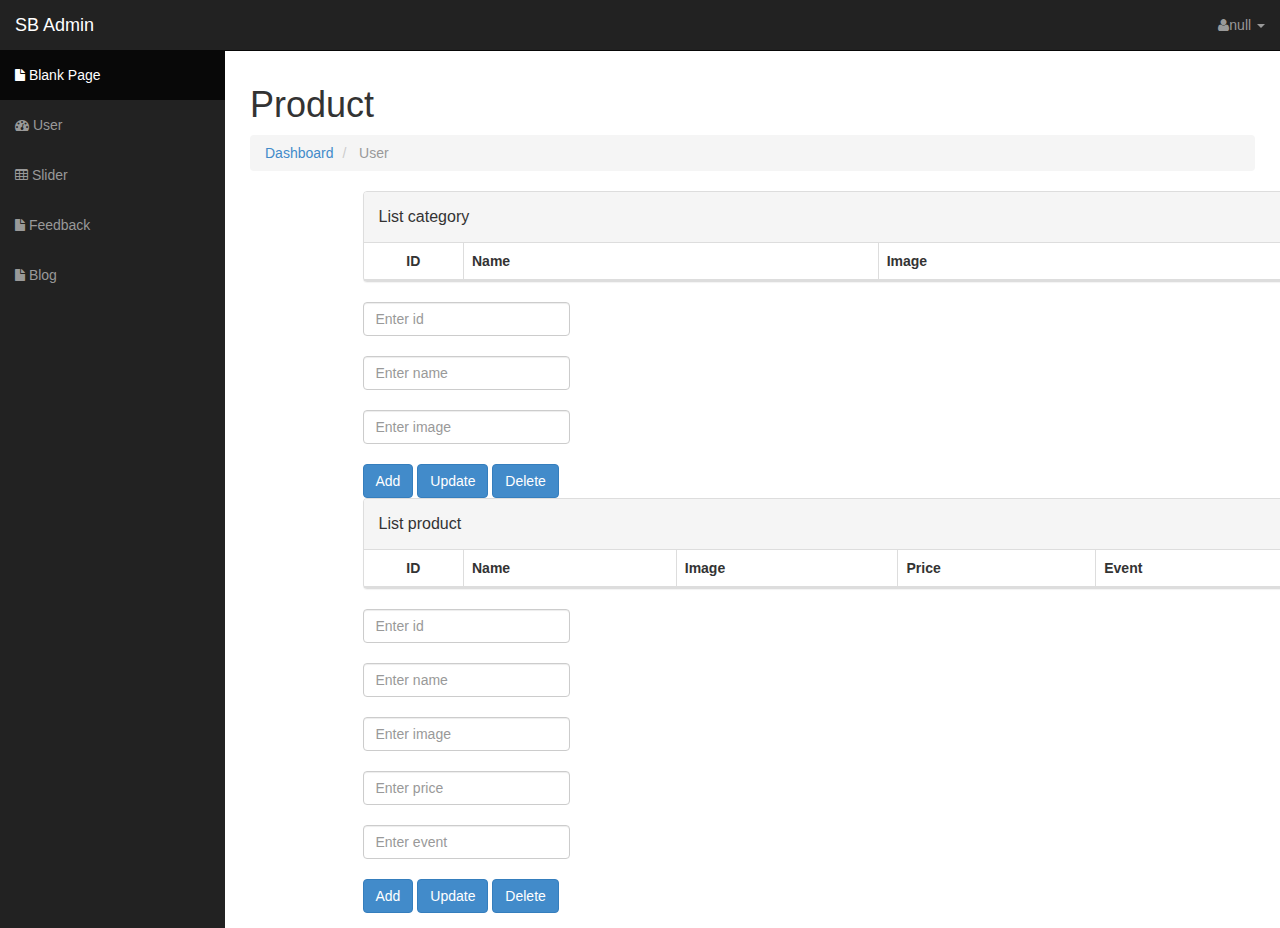
<file: sb-admin/product.html>
<!DOCTYPE html>
<html lang="en">
  <head>
    <meta charset="utf-8">
    <meta name="viewport" content="width=device-width, initial-scale=1.0">
    <meta name="description" content="">
    <meta name="author" content="">
    <title>SB Admin</title>
    <link href="css/bootstrap.css" rel="stylesheet">
    <link href="css/sb-admin.css" rel="stylesheet">
    <link rel="stylesheet" href="css/userStyle.css">
    <link rel="stylesheet" href="font-awesome/css/font-awesome.min.css">
    <script src="http://ajax.googleapis.com/ajax/libs/jquery/1.11.1/jquery.min.js"></script>
  </head>

  <body>

    <div id="wrapper">

    
      <nav class="navbar navbar-inverse navbar-fixed-top" role="navigation">
        <div class="navbar-header">
          <button type="button" class="navbar-toggle" data-toggle="collapse" data-target=".navbar-ex1-collapse">
            <span class="sr-only">Toggle navigation</span>
            <span class="icon-bar"></span>
            <span class="icon-bar"></span>
            <span class="icon-bar"></span>
          </button>
          <a class="navbar-brand" href="../index.html">SB Admin</a>
        </div>

        <div class="collapse navbar-collapse navbar-ex1-collapse">
          <ul class="nav navbar-nav side-nav">
              <li class="active"><a href="blank-page.html"><i class="fa fa-file"></i> Blank Page</a></li>
            <li><a href="user.html"><i class="fa fa-dashboard"></i> User</a></li>
            <!-- <li><a href="product.html"><i class="fa fa-bar-chart-o"></i> Product</a></li> -->
            <li><a href="slider.html"><i class="fa fa-table"></i> Slider</a></li>
            <li><a href="feedback.html"><i class="fa fa-file"></i> Feedback</a></li>
            <li><a href="blog.html"><i class="fa fa-file"></i> Blog</a></li>
          
           
         
          </ul>

          <ul class="nav navbar-nav navbar-right navbar-user"> 
            <li class="dropdown user-dropdown">
              <a href="#" class="dropdown-toggle" data-toggle="dropdown" id="u1"><i class="fa fa-user"></i ><script> document.getElementById('u1').append(sessionStorage.getItem('name'));</script> <b class="caret"></b></a>
              <ul class="dropdown-menu" style="width:300px">
                
               <!-- <li >Username:<a href="" id="u2"><script> document.getElementById('u2').append(sessionStorage.getItem('un'));</script></a></li>
               
                <li>Email:<a href="" id="u3"><script> document.getElementById('u3').append(sessionStorage.getItem('email'));</script></a></li>
                <li>
                  <a href="" id="u4">
                    <script> document.getElementById("u4").src=sessionStorage.getItem('img');</script>
                  </a>
                  <img src="" alt="" id="u4">
                </li> -->
                <table id="listi">
                  

                </table>
                <li><button id="logout" type="button" onclick="logout"> Log Out</button></a></li>
              </ul>
            </li>
          </ul>
        </div><!-- /.navbar-collapse -->
      </nav>

      <div id="page-wrapper">

        <div class="row">
          <div class="col-lg-12">
            <h1>Product</h1>
            <ol class="breadcrumb">
              <li><a href="index.html"><i class="icon-dashboard"></i> Dashboard</a></li>
              <li class="active"><i class="icon-file-alt"></i> User</li>
            </ol>
          </div>
        </div><!-- /.row -->
        <div class="container">
            <div class="row">
            
            
            
                <div class="col-md-10 col-md-offset-1">
        
                    <div class="panel panel-default panel-table">
                      <div class="panel-heading">
                        <div class="row">
                          <div class="col col-xs-6">
                            <h3 class="panel-title"  id="btnget">List category</h3>
                          </div>
                          <div class="col col-xs-6 text-right">
                            
                           
                          </div>
                        </div>
                      </div>
                      <div class="panel-body">
                        <table class="table table-striped table-bordered table-list" id="list_table_json">
                          <thead>
                            <tr>
                              
                                <th class="">ID</th>
                                <th>Name</th>
                                <th>Image</th>
                                

                            </tr> 
                          </thead>
                          <tbody>
                                 
                                </tbody>
                        </table>
                    
                      </div>
                      
                    </div>
                    <form class="form-inline">
                        <div class="form-group">
                    
                <input type="id" id="idproduct" class="form-control mx-sm-3" placeholder="Enter id"><br>
                <br>
                <input type="text" id="nameproduct" class="form-control mx-sm-3"  placeholder="Enter name"><br>
                <br>
                <input type="text" id="img" class="form-control mx-sm-3"  placeholder="Enter image">
                        </div>
                        <br><br>
              </form>
              
                    <div class="directbtn">
                      <button type="button" id="btnadd" onclick="addCategory"class="btn btn-primary">Add</button>
                      <button type="button "id="btnup" onclick="updateCategory"class="btn btn-primary">Update</button>
                      <button type="button" id="btndel" onclick="deleteCategory"class="btn btn-primary">Delete</button>
                    </div>
        </div>
      </div>
      <div class="row">
            
            
            
        <div class="col-md-10 col-md-offset-1">

            <div class="panel panel-default panel-table">
              <div class="panel-heading">
                <div class="row">
                  <div class="col col-xs-6">
                    <h3 class="panel-title"  id="btnget1">List product</h3>
                  </div>
                  <div class="col col-xs-6 text-right">
                    
                   
                  </div>
                </div>
              </div>
              <div class="panel-body">
                <table class="table table-striped table-bordered table-list" id="list_table_json1">
                  <thead>
                    <tr>
                      
                        <th class="">ID</th>
                        <th>Name</th>
                        <th>Image</th>
                        <th>Price</th>
                        <th>Event</th>
                        

                    </tr> 
                  </thead>
                 
                </table>
            
              </div>
              
            </div>
            <form class="form-inline">
                <div class="form-group">
            
        <input type="id" id="idproduct1" class="form-control mx-sm-3" placeholder="Enter id"><br>
        <br>
        <input type="text" id="nameproduct1" class="form-control mx-sm-3"  placeholder="Enter name"><br>
        <br>
        <input type="text" id="img1" class="form-control mx-sm-3"  placeholder="Enter image">
        <br>
        <br>
        <input type="text" id="price" class="form-control mx-sm-3"  placeholder="Enter price">
        <br>
        <br>
        <input type="text" id="event" class="form-control mx-sm-3"  placeholder="Enter event">
                </div>
                <br><br>
      </form>
      
            <div class="directbtn">
              <button type="button" id="btnadd1" onclick="addProduct"class="btn btn-primary">Add</button>
              <button type="button "id="btnup1" onclick="updateProduct"class="btn btn-primary">Update</button>
              <button type="button" id="btndel1" onclick="deleteProduct"class="btn btn-primary">Delete</button>
            </div>
</div>
</div>
    </div>
      </div><!-- /#page-wrapper -->

    </div><!-- /#wrapper -->

    <!-- JavaScript -->
    <script src="js/jquery-1.10.2.js"></script>
    <script src="js/bootstrap.js"></script>
    <script src="js/crudCategories.js"></script>

  </body>
</html>
</file>
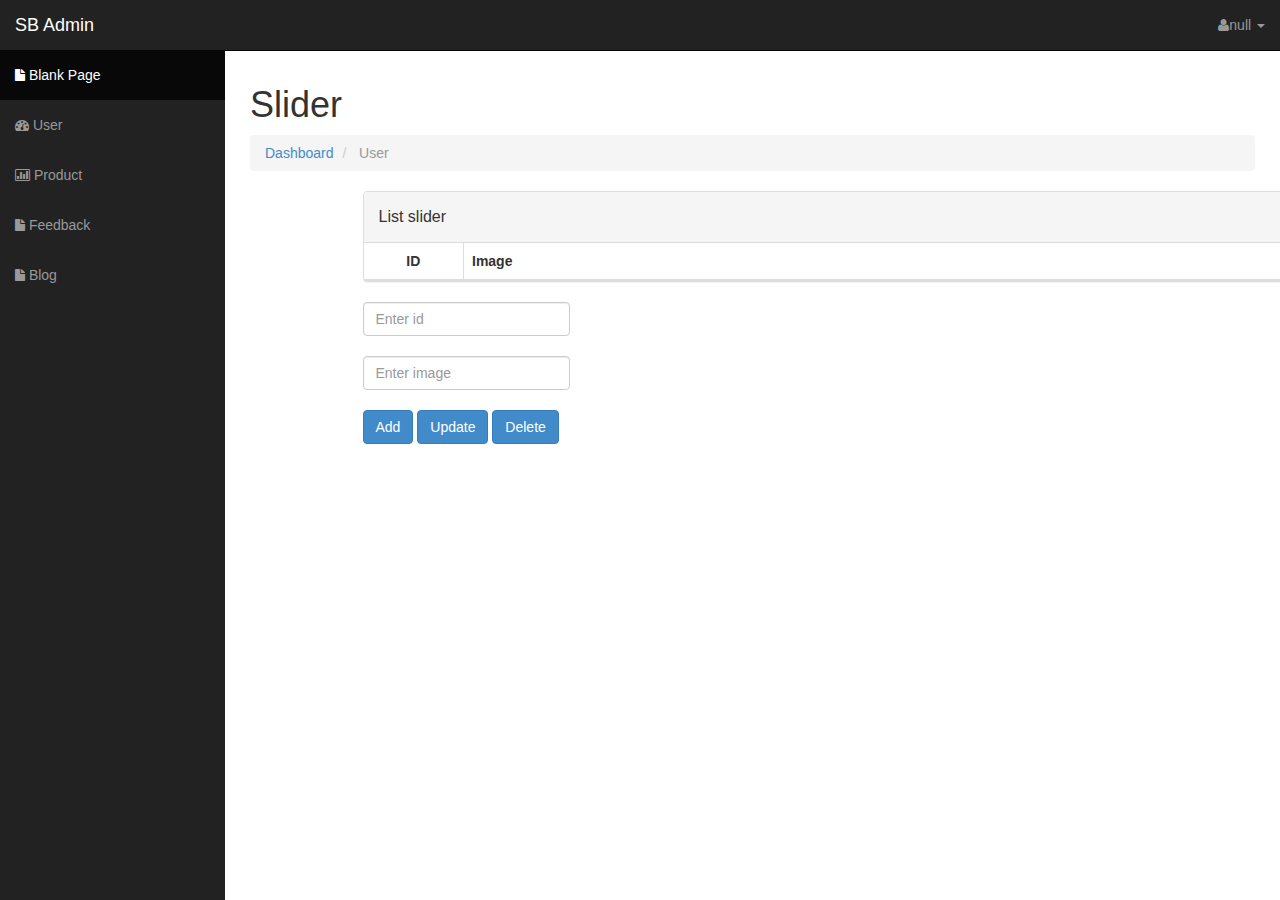
<file: sb-admin/slider.html>
<!DOCTYPE html>
<html lang="en">
  <head>
    <meta charset="utf-8">
    <meta name="viewport" content="width=device-width, initial-scale=1.0">
    <meta name="description" content="">
    <meta name="author" content="">
    <title>SB Admin</title>
    <link href="css/bootstrap.css" rel="stylesheet">
    <link href="css/sb-admin.css" rel="stylesheet">
    <link rel="stylesheet" href="css/userStyle.css">
    <link rel="stylesheet" href="font-awesome/css/font-awesome.min.css">
    <script src="http://ajax.googleapis.com/ajax/libs/jquery/1.11.1/jquery.min.js"></script>
  </head>

  <body>

    <div id="wrapper">

    
      <nav class="navbar navbar-inverse navbar-fixed-top" role="navigation">
        <div class="navbar-header">
          <button type="button" class="navbar-toggle" data-toggle="collapse" data-target=".navbar-ex1-collapse">
            <span class="sr-only">Toggle navigation</span>
            <span class="icon-bar"></span>
            <span class="icon-bar"></span>
            <span class="icon-bar"></span>
          </button>
          <a class="navbar-brand" href="../index.html">SB Admin</a>
        </div>

        <div class="collapse navbar-collapse navbar-ex1-collapse">
          <ul class="nav navbar-nav side-nav">
              <li class="active"><a href="blank-page.html"><i class="fa fa-file"></i> Blank Page</a></li>
            <li><a href="user.html"><i class="fa fa-dashboard"></i> User</a></li>
            <li><a href="product.html"><i class="fa fa-bar-chart-o"></i> Product</a></li>
            <li><a href="feedback.html"><i class="fa fa-file"></i> Feedback</a></li>
            <li><a href="blog.html"><i class="fa fa-file"></i> Blog</a></li>
          
           
         
          </ul>

          <ul class="nav navbar-nav navbar-right navbar-user"> 
            <li class="dropdown user-dropdown">
              <a href="#" class="dropdown-toggle" data-toggle="dropdown" id="u1"><i class="fa fa-user"></i ><script> document.getElementById('u1').append(sessionStorage.getItem('name'));</script> <b class="caret"></b></a>
              <ul class="dropdown-menu" style="width:300px">
                
             
                <table id="listi">
                  

                </table>
                <li><button id="logout" type="button" onclick="logout"> Log Out</button></a></li>
              </ul>
            </li>
          </ul>
        </div><!-- /.navbar-collapse -->
      </nav>

      <div id="page-wrapper">

        <div class="row">
          <div class="col-lg-12">
            <h1>Slider</h1>
            <ol class="breadcrumb">
              <li><a href="../index.html"><i class="icon-dashboard"></i> Dashboard</a></li>
              <li class="active"><i class="icon-file-alt"></i> User</li>
            </ol>
          </div>
        </div><!-- /.row -->
        <div class="container">
            <div class="row">
            
                <div class="col-md-10 col-md-offset-1">
        
                    <div class="panel panel-default panel-table">
                      <div class="panel-heading">
                        <div class="row">
                          <div class="col col-xs-6">
                            <h3 class="panel-title"  id="btnget2">List slider</h3>
                          </div>
                          <div class="col col-xs-6 text-right">
                            
                           
                          </div>
                        </div>
                      </div>
                      <div class="panel-body">
                        <table class="table table-striped table-bordered table-list" id="list_table_json2">
                          <thead>
                            <tr>
                              
                                <th class="">ID</th>
                                <th>Image</th>
                          
                            </tr> 
                          </thead>
                          <tbody>
                                 
                                </tbody>
                        </table>
                    
                      </div>
                      
                    </div>
                    <form class="form-inline">
                        <div class="form-group">
                    
                <input type="id" id="idslider" class="form-control mx-sm-3" placeholder="Enter id"><br>
                <br>
                <input type="text" id="img2" class="form-control mx-sm-3"  placeholder="Enter image">
                        </div>
                        <br><br>
              </form>
              
                    <div class="directbtn">
                      <button type="button" id="btnadd2" onclick="addSlider"class="btn btn-primary">Add</button>
                      <button type="button "id="btnup2" onclick="updateSlider"class="btn btn-primary">Update</button>
                      <button type="button" id="btndel2" onclick="deleteSlider"class="btn btn-primary">Delete</button>
                    </div>
        </div>
      </div>
     
</div>
      </div><!-- /#page-wrapper -->

    </div><!-- /#wrapper -->

    <!-- JavaScript -->
    <script src="js/jquery-1.10.2.js"></script>
    <script src="js/bootstrap.js"></script>
    <script src="js/slider.js"></script>

  </body>
</html>
</file>
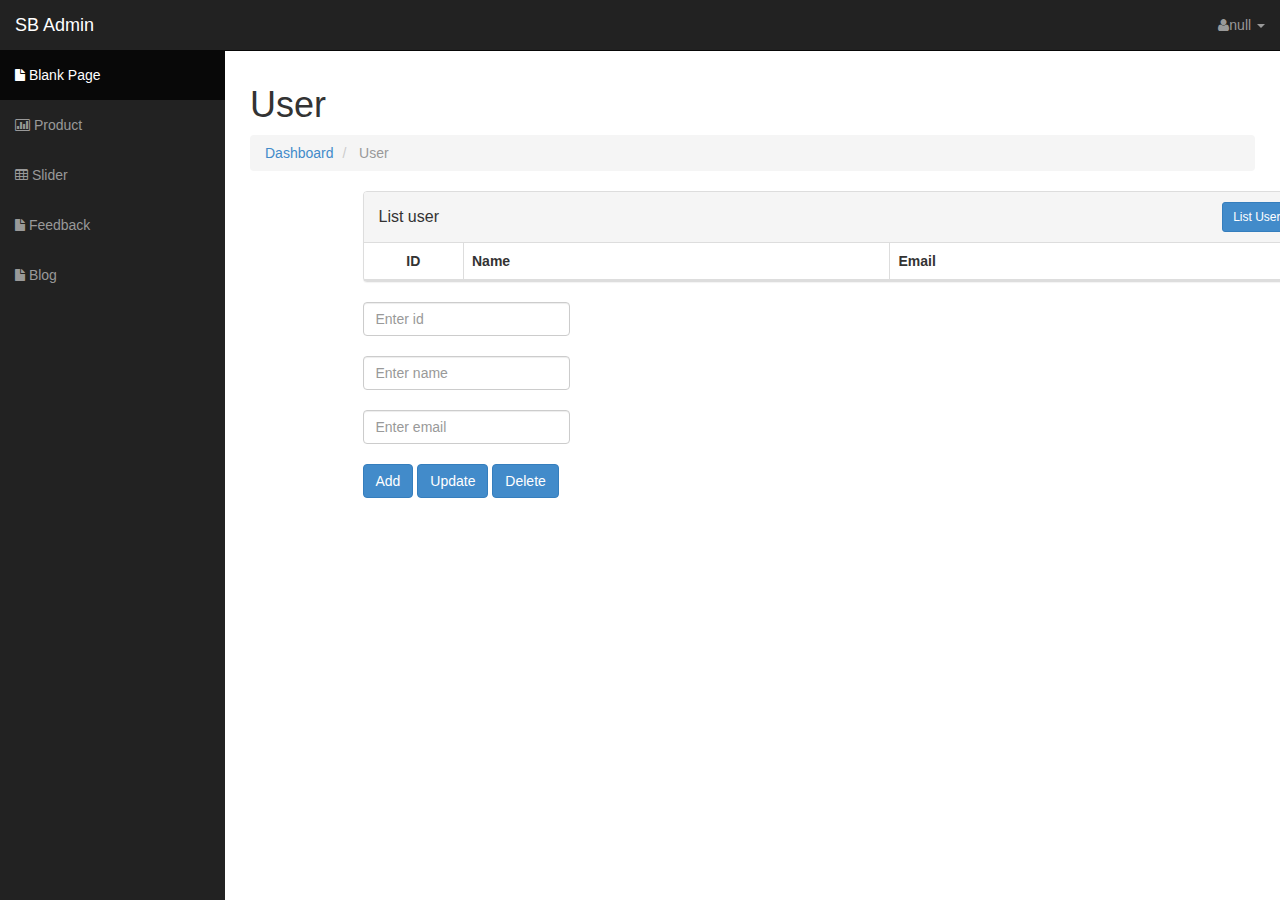
<file: sb-admin/user.html>
<!DOCTYPE html>
<html lang="en">
  <head>
    <meta charset="utf-8">
    <meta name="viewport" content="width=device-width, initial-scale=1.0">
    <meta name="description" content="">
    <meta name="author" content="">
    <title>SB Admin</title>
    <link href="css/bootstrap.css" rel="stylesheet">
    <link href="css/sb-admin.css" rel="stylesheet">
    <link rel="stylesheet" href="css/userStyle.css">
    <link rel="stylesheet" href="font-awesome/css/font-awesome.min.css">
    <script src="http://ajax.googleapis.com/ajax/libs/jquery/1.11.1/jquery.min.js"></script>
  </head>

  <body>

    <div id="wrapper">

    
      <nav class="navbar navbar-inverse navbar-fixed-top" role="navigation">
        <div class="navbar-header">
          <button type="button" class="navbar-toggle" data-toggle="collapse" data-target=".navbar-ex1-collapse">
            <span class="sr-only">Toggle navigation</span>
            <span class="icon-bar"></span>
            <span class="icon-bar"></span>
            <span class="icon-bar"></span>
          </button>
          <a class="navbar-brand" href="../index.html">SB Admin</a>
        </div>

        <div class="collapse navbar-collapse navbar-ex1-collapse">
          <ul class="nav navbar-nav side-nav">
              <li class="active"><a href="blank-page.html"><i class="fa fa-file"></i> Blank Page</a></li>
            <!-- <li><a href="user.html"><i class="fa fa-dashboard"></i> User</a></li> -->
            <li><a href="product.html"><i class="fa fa-bar-chart-o"></i> Product</a></li>
            <li><a href="slider.html"><i class="fa fa-table"></i> Slider</a></li>
            <li><a href="feedback.html"><i class="fa fa-file"></i> Feedback</a></li>
            <li><a href="blog.html"><i class="fa fa-file"></i> Blog</a></li>
          
           
         
          </ul>

          <ul class="nav navbar-nav navbar-right navbar-user"> 
            <li class="dropdown user-dropdown">
              <a href="#" class="dropdown-toggle" data-toggle="dropdown" id="u1"><i class="fa fa-user"></i ><script> document.getElementById('u1').append(sessionStorage.getItem('name'));</script> <b class="caret"></b></a>
              <ul class="dropdown-menu" style="width:300px">
                
               <!-- <li >Username:<a href="" id="u2"><script> document.getElementById('u2').append(sessionStorage.getItem('un'));</script></a></li>
               
                <li>Email:<a href="" id="u3"><script> document.getElementById('u3').append(sessionStorage.getItem('email'));</script></a></li>
                <li>
                  <a href="" id="u4">
                    <script> document.getElementById("u4").src=sessionStorage.getItem('img');</script>
                  </a>
                  <img src="" alt="" id="u4">
                </li> -->
                <table id="listi">
                  

                </table>
                <li><button id="logout" type="button" onclick="logout"> Log Out</button></a></li>
              </ul>
            </li>
          </ul>
        </div><!-- /.navbar-collapse -->
      </nav>

      <div id="page-wrapper">

        <div class="row">
          <div class="col-lg-12">
            <h1>User</h1>
            <ol class="breadcrumb">
              <li><a href="index.html"><i class="icon-dashboard"></i> Dashboard</a></li>
              <li class="active"><i class="icon-file-alt"></i> User</li>
            </ol>
          </div>
        </div><!-- /.row -->
        <div class="container">
            <div class="row">
            
            
            
                <div class="col-md-10 col-md-offset-1">
        
                    <div class="panel panel-default panel-table">
                      <div class="panel-heading">
                        <div class="row">
                          <div class="col col-xs-6">
                            <h3 class="panel-title">List user</h3>
                          </div>
                          <div class="col col-xs-6 text-right">
                            
                            <button type="button" class="btn btn-sm btn-primary btn-create" id="btnget">List User</button>
                          </div>
                        </div>
                      </div>
                      <div class="panel-body">
                        <table class="table table-striped table-bordered table-list" id="list_table_json">
                          <thead>
                            <tr>
                              
                                <th class="">ID</th>
                                <th>Name</th>
                                <th>Email</th>
                                

                            </tr> 
                          </thead>
                          <tbody>
                                 
                                </tbody>
                        </table>
                    
                      </div>
                      
                    </div>
                    <form class="form-inline">
                        <div class="form-group">
                    
                <input type="id" id="iduser" class="form-control mx-sm-3" placeholder="Enter id"><br>
                <br>
                <input type="text" id="name" class="form-control mx-sm-3"  placeholder="Enter name"><br>
                <br>
                <input type="text" id="email" class="form-control mx-sm-3"  placeholder="Enter email">
                        </div>
                        <br><br>
              </form>
              
                    <div class="directbtn">
                      <button type="button" id="btnadd" onclick="addUser"class="btn btn-primary">Add</button>
                      <button type="button "id="btnup" onclick="updateUser"class="btn btn-primary">Update</button>
                      <button type="button" id="btndel" onclick="deleteUser"class="btn btn-primary">Delete</button>
                    </div>
        </div></div></div>
      </div><!-- /#page-wrapper -->

    </div><!-- /#wrapper -->

    <!-- JavaScript -->
    <script src="js/jquery-1.10.2.js"></script>
    <script src="js/bootstrap.js"></script>
    <script src="js/crudUser.js"></script>

  </body>
</html>
</file>
<file: css/homeStyle/style.css>
* {
  padding: 0;
  margin: 0;
}

* #wrapper {
  font-family: "Didact Gothic", sans-serif;
}

* #wrapper #header #top-header {
  background: #f38259;
  color: white;
  font-size: 15px;
  height: 40px;
  display: flex;
  justify-content: space-between;
  align-items: center;
  padding: 0 30px;
}

* #wrapper #header #top-header #right-top-header {
  display: flex;
}

* #wrapper #header #top-header #right-top-header a {
  color: white;
  text-decoration: none;
}

* #wrapper #header #top-header #right-top-header a:first-child {
  background: white;
  color: #ec6d3f;
  padding: 4px 15px;
  border-radius: 3px;
}

* #wrapper #header #top-header #right-top-header a:first-child:hover {
  background-color: white;
  color: #272727;
  transition-duration: 0.7s;
}

* #wrapper #header #top-header #right-top-header a:last-child {
  margin-left: 10px;
  padding: 5px 4px;
}

* #wrapper #header #top-header #right-top-header a:last-child:hover {
  color: rgba(248, 248, 248, 0.877);
}

* #wrapper #header #bottom-header {
  height: 80px;
  display: flex;
  justify-content: space-around;
  align-items: center;
  padding: 0 30px;
  background-color: white;
  border-bottom: 2px solid #272727;
  font-size: 18px;
}

* #wrapper #header #bottom-header #left-bottom-header {
  display: flex;
  align-items: center;
}

* #wrapper #header #bottom-header #left-bottom-header #logo {
  align-self: center;
}

* #wrapper #header #bottom-header #left-bottom-header #logo img {
  height: 80px;
}

* #wrapper #header #bottom-header #menu ul {
  display: flex;
  height: 80px;
  align-items: center;
  list-style: none;
}

* #wrapper #header #bottom-header #menu ul li {
  margin-left: 30px;
}

* #wrapper #header #bottom-header #menu ul li a {
  color: #272727;
  text-decoration: none;
}

* #wrapper #header #bottom-header #menu ul li a:hover {
  transition: 0.3s ease;
  z-index: 1;
  border-bottom: 1px solid #272727;
  padding: 6px 0;
  font-weight: bold;
}

* #wrapper #header #bottom-header #search-area {
  position: relative;
}

* #wrapper #header #bottom-header #search-area input {
  padding: 8px;
  background-color: #ececec;
  border: none;
  border-radius: 20px;
}

* #wrapper #header #bottom-header #search-area i {
  position: absolute;
  padding: 14px;
  color: #272727;
  left: 160px;
  font-size: 15px;
}

* #wrapper #slider {
  background: rgba(219, 202, 177, 0.719);
  position: relative;
}

* #wrapper #slider img {
  width: 100%;
  object-fit: cover;
}

* #wrapper #slider #slider-description {
  position: absolute;
  width: 100%;
  height: 100%;
  color: #272727;
  text-align: center;
  display: flex;
  flex-direction: column;
  justify-content: center;
  align-items: center;
  line-height: 40px;
}

* #wrapper #slider #slider-description h1 {
  font-size: 50px;
  font-family: "Marvel", sans-serif;
}

* #wrapper #slider #slider-description p {
  font-size: 20px;
  font-family: "Advent Pro", sans-serif;
}

* #wrapper #slider #slider-description #line {
  margin-top: 10px;
  height: 5px;
  width: 200px;
  background-color: #ececec;
}

* #wrapper #content .title-content {
  text-align: center;
  padding-bottom: 20px;
}

* #wrapper #content .title-content h2 {
  font-size: 50px;
}

* #wrapper #content .title-content h4 {
  color: #8a3c08;
}

* #wrapper #content .list-product {
  max-width: 1240px;
  width: 90%;
  margin: 0 auto;
  display: flex;
  flex-wrap: wrap;
}

* #wrapper #content .list-product .block-product {
  flex: 1 21%;
  padding: 2%;
}

* #wrapper #content .list-product .block-product .pic-product {
  width: 100%;
  position: relative;
  transition: 1.1s ease-in;
  overflow: hidden;
}

* #wrapper #content .list-product .block-product .pic-product .des-pic-product {
  position: absolute;
  width: 100%;
  height: 95%;
  display: flex;
  justify-content: flex-end;
  align-items: flex-end;
}

* #wrapper #content .list-product .block-product .pic-product .des-pic-product a {
  display: flex;
  opacity: 0;
  z-index: 2;
}

* #wrapper #content .list-product .block-product .pic-product .des-pic-product a i {
  background-color: #272727;
  color: white;
  padding: 10px;
  margin-right: 10px;
  border-radius: 50%;
  border-right: 1px solid #ececec;
}

* #wrapper #content .list-product .block-product .pic-product img {
  max-width: 100%;
  height: auto;
  vertical-align: middle;
  border: 0;
}

* #wrapper #content .list-product .block-product .pic-product:hover .des-pic-product a {
  opacity: 1;
  transition-duration: 1.3s;
  cursor: pointer;
}

* #wrapper #content .list-product .block-product .pic-product:hover .price-product {
  display: none;
}

* #wrapper #content .list-product .block-product .pic-product:hover img {
  opacity: 0.5;
  transition-duration: 1.2s;
}

* #wrapper #content .list-product .des-block-product .price-product {
  color: #0e0c0a;
  font-weight: 600;
  padding-top: 10px;
}

* #wrapper #content .list-product .des-block-product .buy-product {
  display: none;
}

* #wrapper #content .list-product .des-block-product .buy-product a {
  color: #272727;
  text-decoration-line: underline;
}

* #wrapper #content .list-product .des-block-product:hover .price-product {
  display: none;
  transition-duration: 0.8s;
}

* #wrapper #content .list-product .des-block-product:hover .buy-product {
  display: flex;
  transition-duration: 1s;
}

* #wrapper #content #service-content {
  background-color: rgba(219, 202, 177, 0.719);
}

* #wrapper #content #service-content #inner-service-content {
  padding-top: 50px;
  max-width: 1240px;
  width: 90%;
  margin: 0 auto;
  display: flex;
  flex-wrap: wrap;
}

* #wrapper #content #service-content #inner-service-content .block-service {
  flex: 1 21%;
  padding: 2%;
  text-align: center;
}

* #wrapper #content #service-content #inner-service-content .block-service i {
  padding: 10%;
  background-color: white;
  border-radius: 50%;
  font-size: 40px;
  color: rgba(219, 202, 177, 0.719);
}

* #wrapper #content #service-content #inner-service-content .block-service .des-service {
  padding-top: 10px;
}

* #wrapper #content #category-content {
  background: rgba(219, 202, 177, 0.719);
}

* #wrapper #content #category-content #inner-category-content {
  padding: 20px 0;
  max-width: 1240px;
  width: 100%;
  margin: 0 auto;
  display: flex;
  flex-wrap: wrap;
}

* #wrapper #content #category-content #inner-category-content .category-card {
  flex: 1 21%;
  padding: 2%;
  width: 100%;
}

* #wrapper #content #category-content #inner-category-content .category-card .pic-category {
  position: relative;
  transition: 1s ease-in;
  overflow: hidden;
}

* #wrapper #content #category-content #inner-category-content .category-card .pic-category img {
  transition: 1s ease-in;
  max-width: 100%;
  height: auto;
  vertical-align: middle;
  border: 0;
}

* #wrapper #content #category-content #inner-category-content .category-card .pic-category .des-category {
  position: absolute;
  width: 100%;
  height: 100%;
  display: flex;
  justify-content: center;
  align-items: center;
}

* #wrapper #content #category-content #inner-category-content .category-card .pic-category .des-category a {
  background-color: white;
  color: #272727;
  text-decoration: none;
  padding: 5% 10%;
  font-size: 20px;
  font-weight: bold;
  transition: 1s ease-in;
}

* #wrapper #content #category-content #inner-category-content .category-card .pic-category .des-category a:hover {
  background-color: #ececec;
  transition-duration: 0.5s;
}

* #wrapper #content #category-content #inner-category-content .category-card .pic-category .des-category a:hover img {
  transform: scale(1.1);
}

* #wrapper #content #top-content {
  background-color: rgba(219, 202, 177, 0.719);
}

* #wrapper #content #top-content #inner-top-content {
  padding-bottom: 80px;
  padding-top: 50px;
}

* #wrapper #content #collection-content {
  background-color: rgba(219, 202, 177, 0.719);
}

* #wrapper #content #collection-content #inner-collection-content .list-item-collection {
  padding-bottom: 50px;
  max-width: 1240px;
  width: 70%;
  margin: 0 auto;
  display: flex;
  flex-wrap: wrap;
  justify-content: center;
}

* #wrapper #content #collection-content #inner-collection-content .list-item-collection .block-collection {
  flex: 1 29, 3333%;
  padding: 2%;
  position: relative;
  transition: 1.1s ease-in;
}

* #wrapper #content #collection-content #inner-collection-content .list-item-collection .block-collection .pic-collection {
  overflow: hidden;
}

* #wrapper #content #collection-content #inner-collection-content .list-item-collection .block-collection .pic-collection img {
  max-width: 100%;
  height: 350px;
}

* #wrapper #content #collection-content #inner-collection-content .list-item-collection .block-collection .pic-collection img:hover {
  transform: scale(1.1);
  transition-duration: 0.5s;
}

* #wrapper #content #collection-content #inner-collection-content .list-item-collection .block-collection .des-block-collection {
  position: absolute;
  z-index: 1;
  padding: 10px;
}

* #wrapper #content #collection-content #inner-collection-content .list-item-collection .block-collection .des-block-collection .name {
  line-height: 30px;
}

* #wrapper #content #collection-content #inner-collection-content .list-item-collection .block-collection .des-block-collection .asce {
  color: #8d5252;
}

* #wrapper #content #adv-content #inner-adv-content {
  padding-bottom: 80px;
  display: flex;
  justify-content: space-between;
}

* #wrapper #content #adv-content #inner-adv-content .pic-adv {
  padding: 10px;
}

* #wrapper #content #adv-content #inner-adv-content .pic-adv img {
  max-width: 100%;
}

* #wrapper #content #recent-content #inner-recent-content {
  padding-bottom: 80px;
}

* #wrapper #content #recent-content #inner-recent-content .new-product {
  position: absolute;
  padding: 1%;
  background-color: #272727;
  color: white;
  z-index: 1;
  font-size: 15px;
}

* #wrapper #content #blog-content #inner-blog-content {
  padding-bottom: 80px;
}

* #wrapper #content #blog-content #inner-blog-content #list-blog {
  max-width: 1240px;
  width: 100%;
  margin: 0 auto;
  display: flex;
  flex-wrap: wrap;
  justify-content: center;
}

* #wrapper #content #blog-content #inner-blog-content #list-blog .blog-card {
  flex: 1 29.33333%;
  padding: 2%;
}

* #wrapper #content #blog-content #inner-blog-content #list-blog .blog-card .pic-blog {
  overflow: hidden;
  transition: 1s ease;
  display: flex;
  justify-content: center;
}

* #wrapper #content #blog-content #inner-blog-content #list-blog .blog-card .pic-blog img {
  max-width: 100%;
}

* #wrapper #content #blog-content #inner-blog-content #list-blog .blog-card .pic-blog:hover {
  opacity: 0.8;
  transition-duration: 0.5s;
}

* #wrapper #content #blog-content #inner-blog-content #list-blog .blog-card .pic-blog:hover img {
  transform: scale(1.1);
  transition-duration: 0.8s;
}

* #wrapper #content #blog-content #inner-blog-content #list-blog .blog-card .des-blog {
  text-align: left;
  padding: 10px 0;
  border-top: 1px solid gray;
}

* #wrapper #content #blog-content #inner-blog-content #list-blog .blog-card .des-blog h5 {
  color: #0e0c0a;
}

* #wrapper #content #blog-content #inner-blog-content #list-blog .blog-card .des-blog h5 #blue {
  color: #bd3434;
}

* #wrapper #content #feedback-content {
  background-color: rgba(219, 202, 177, 0.719);
  padding-bottom: 100px;
  padding-top: 20px;
}

* #wrapper #content #feedback-content #inner-feedback-content {
  text-align: center;
}

* #wrapper #content #feedback-content #inner-feedback-content .des-feedback {
  display: flex;
  flex-direction: column;
  align-items: center;
}

* #wrapper #content #feedback-content #inner-feedback-content .des-feedback .icon {
  position: relative;
  padding: 30px;
  border: 1px solid #bd3434;
  margin: 20px 0;
}

* #wrapper #content #feedback-content #inner-feedback-content .des-feedback .icon i {
  position: absolute;
  padding: 20px;
  color: #bd3434;
  background-color: white;
  font-size: 20px;
  top: -15px;
  right: -10px;
}

* #wrapper #content #feedback-content #inner-feedback-content .des-feedback .icon:hover {
  border: 3px solid white;
  transition-duration: 0.1s;
  cursor: pointer;
}

* #wrapper #content #feedback-content #inner-feedback-content .des-feedback .icon:hover i {
  color: white;
  background-color: #bd3434;
  transition-duration: 0.5s;
}

* #wrapper #content #feedback-content #inner-feedback-content .des-feedback p {
  width: 80%;
}

* #wrapper #content #feedback-content #inner-feedback-content .des-avatar {
  padding-top: 20px;
}

* #wrapper #content #feedback-content #inner-feedback-content .des-avatar .pic-avatar img {
  border-radius: 50%;
  border: 2px solid #bd3434;
}

* #wrapper #content #feedback-content #inner-feedback-content .des-avatar .pic-name {
  color: #bd3434;
}

* section {
  padding: 60px 0;
}

* section .section-title {
  text-align: center;
  color: #007b5e;
  margin-bottom: 50px;
  text-transform: uppercase;
}

* #footer {
  background: #f0b46f;
}

* #footer #inner-footer #subcribe-area {
  padding: 50px 0;
  display: flex;
  flex-direction: column;
  justify-content: center;
  align-items: center;
}

* #footer #inner-footer #subcribe-area input {
  margin-top: 10px;
  padding: 1.5%;
  border: none;
  border-bottom: 1px solid #272727;
  width: 500px;
}

* #footer #inner-footer #content-footer {
  display: grid;
  grid-template-columns: repeat(4, auto);
  justify-content: center;
  grid-column-gap: 50px;
  padding-bottom: 20px;
}

* #footer #inner-footer #content-footer .footer-col ul {
  width: 200px;
  padding-top: 30px;
  list-style: none;
}

* #footer #inner-footer #content-footer .footer-col ul li a {
  color: #272727;
  text-decoration: none;
}

* #footer #inner-footer #content-footer .footer-col ul li a:hover {
  color: #0e0c0a;
  padding-left: 10px;
  transition: 1s ease-in;
  transition-duration: 0.5s;
}

* #footer #inner-footer #bottom-footer {
  padding: 20px 0;
  text-align: center;
  border-top: 1px solid #272727;
}
</file>
<file: css/loginStyle/loginStyle.css>
* {
  padding: 0;
  margin: 0;
}

* #wrapper {
  font-family: 'Didact Gothic', sans-serif;
}

* #wrapper #header #top-header {
  background: #ec6d3f;
  color: white;
  font-size: 15px;
  height: 40px;
  display: flex;
  justify-content: space-between;
  align-items: center;
  padding: 0 30px;
}

* #wrapper #header #top-header #right-top-header {
  display: flex;
}

* #wrapper #header #top-header #right-top-header a {
  color: white;
  text-decoration: none;
}

* #wrapper #header #top-header #right-top-header a:first-child {
  background: white;
  color: #ec6d3f;
  padding: 4px 15px;
  border-radius: 3px;
}

* #wrapper #header #top-header #right-top-header a:first-child:hover {
  background-color: white;
  color: #272727;
  transition-duration: 0.7s;
}

* #wrapper #header #top-header #right-top-header a:last-child {
  margin-left: 10px;
  padding: 5px 4px;
}

* #wrapper #header #top-header #right-top-header a:last-child:hover {
  color: rgba(248, 248, 248, 0.877);
}

* #wrapper #header #bottom-header {
  height: 80px;
  display: flex;
  justify-content: space-around;
  align-items: center;
  padding: 0 30px;
  background-color: white;
  border-bottom: 2px solid #272727;
  font-size: 18px;
}

* #wrapper #header #bottom-header #left-bottom-header {
  display: flex;
  align-items: center;
}

* #wrapper #header #bottom-header #left-bottom-header #logo {
  align-self: center;
}

* #wrapper #header #bottom-header #left-bottom-header #logo img {
  height: 80px;
}

* #wrapper #header #bottom-header #menu ul {
  display: flex;
  height: 80px;
  align-items: center;
  list-style: none;
}

* #wrapper #header #bottom-header #menu ul li {
  margin-left: 30px;
}

* #wrapper #header #bottom-header #menu ul li a {
  color: #272727;
  text-decoration: none;
}

* #wrapper #header #bottom-header #menu ul li a:hover {
  transition: 0.3s ease;
  z-index: 1;
  border-bottom: 1px solid #272727;
  padding: 6px 0;
  font-weight: bold;
}

* #wrapper #header #bottom-header #search-area {
  position: relative;
}

* #wrapper #header #bottom-header #search-area input {
  padding: 8px;
  background-color: #ececec;
  border: none;
  border-radius: 20px;
}

* #wrapper #header #bottom-header #search-area i {
  position: absolute;
  padding: 14px;
  color: #272727;
  left: 160px;
  font-size: 15px;
}

* #wrapper .login-page h2 {
  text-align: center;
  padding: 30px 0 0 0;
  font-size: 40px;
}

* #wrapper .form {
  position: relative;
  z-index: 1;
  background: #FFFFFF;
  max-width: 360px;
  margin: 100px auto 100px;
  padding: 45px;
  text-align: center;
  box-shadow: 0 0 20px 0 rgba(0, 0, 0, 0.2), 0 5px 5px 0 rgba(0, 0, 0, 0.24);
}

* #wrapper .form input {
  font-family: "Roboto", sans-serif;
  outline: 0;
  background: #f2f2f2;
  width: 100%;
  border: 0;
  margin: 0 0 15px;
  padding: 15px;
  box-sizing: border-box;
  font-size: 14px;
}

* #wrapper .form button {
  font-family: "Roboto", sans-serif;
  text-transform: uppercase;
  outline: 0;
  background: #313131;
  width: 100%;
  border: 0;
  padding: 15px;
  color: #FFFFFF;
  font-size: 14px;
  -webkit-transition: all 0.3 ease;
  transition: all 0.3 ease;
  cursor: pointer;
}

* #wrapper .form button:hover, * #wrapper .form button:active, * #wrapper .form button:focus {
  background: #515151;
}

* #wrapper section {
  padding: 60px 0;
}

* #wrapper section .section-title {
  text-align: center;
  color: #007b5e;
  margin-bottom: 50px;
  text-transform: uppercase;
}

* #wrapper #footer {
  background: #f0b46f;
}

* #wrapper #footer #inner-footer #subcribe-area {
  padding: 50px 0;
  display: flex;
  flex-direction: column;
  justify-content: center;
  align-items: center;
}

* #wrapper #footer #inner-footer #subcribe-area input {
  margin-top: 10px;
  padding: 1.5%;
  border: none;
  border-bottom: 1px solid #272727;
  width: 500px;
}

* #wrapper #footer #inner-footer #content-footer {
  display: grid;
  grid-template-columns: repeat(4, auto);
  justify-content: center;
  grid-column-gap: 50px;
  padding-bottom: 20px;
}

* #wrapper #footer #inner-footer #content-footer .footer-col ul {
  width: 200px;
  padding-top: 30px;
  list-style: none;
}

* #wrapper #footer #inner-footer #content-footer .footer-col ul li a {
  color: #272727;
  text-decoration: none;
}

* #wrapper #footer #inner-footer #content-footer .footer-col ul li a:hover {
  color: #5f5f5f;
  padding-left: 10px;
  transition: 1s ease-in;
  transition-duration: 0.5s;
}

* #wrapper #footer #inner-footer #bottom-footer {
  padding: 20px 0;
  text-align: center;
  border-top: 1px solid #272727;
}
</file>
<file: css/registerStyle/signupStyle.css>
* {
  padding: 0;
  margin: 0;
}

* #wrapper {
  font-family: 'Didact Gothic', sans-serif;
}

* #wrapper #header #top-header {
  background: #ec6d3f;
  color: white;
  font-size: 15px;
  height: 40px;
  display: flex;
  justify-content: space-between;
  align-items: center;
  padding: 0 30px;
}

* #wrapper #header #top-header #right-top-header {
  display: flex;
}

* #wrapper #header #top-header #right-top-header a {
  color: white;
  text-decoration: none;
}

* #wrapper #header #top-header #right-top-header a:first-child {
  background: white;
  color: #ec6d3f;
  padding: 4px 15px;
  border-radius: 3px;
}

* #wrapper #header #top-header #right-top-header a:first-child:hover {
  background-color: white;
  color: #272727;
  transition-duration: 0.7s;
}

* #wrapper #header #top-header #right-top-header a:last-child {
  margin-left: 10px;
  padding: 5px 4px;
}

* #wrapper #header #top-header #right-top-header a:last-child:hover {
  color: rgba(248, 248, 248, 0.877);
}

* #wrapper #header #bottom-header {
  height: 80px;
  display: flex;
  justify-content: space-around;
  align-items: center;
  padding: 0 30px;
  background-color: white;
  border-bottom: 2px solid #272727;
  font-size: 18px;
}

* #wrapper #header #bottom-header #left-bottom-header {
  display: flex;
  align-items: center;
}

* #wrapper #header #bottom-header #left-bottom-header #logo {
  align-self: center;
}

* #wrapper #header #bottom-header #left-bottom-header #logo img {
  height: 80px;
}

* #wrapper #header #bottom-header #menu ul {
  display: flex;
  height: 80px;
  align-items: center;
  list-style: none;
}

* #wrapper #header #bottom-header #menu ul li {
  margin-left: 30px;
}

* #wrapper #header #bottom-header #menu ul li a {
  color: #272727;
  text-decoration: none;
}

* #wrapper #header #bottom-header #menu ul li a:hover {
  transition: 0.3s ease;
  z-index: 1;
  border-bottom: 1px solid #272727;
  padding: 6px 0;
  font-weight: bold;
}

* #wrapper #header #bottom-header #search-area {
  position: relative;
}

* #wrapper #header #bottom-header #search-area input {
  padding: 8px;
  background-color: #ececec;
  border: none;
  border-radius: 20px;
}

* #wrapper #header #bottom-header #search-area i {
  position: absolute;
  padding: 14px;
  color: #272727;
  left: 160px;
  font-size: 15px;
}

* #wrapper .login-page h2 {
  text-align: center;
  padding: 30px 0 0 0;
  font-size: 40px;
}

* #wrapper .form {
  position: relative;
  z-index: 1;
  background: #FFFFFF;
  max-width: 360px;
  margin: 100px auto 100px;
  padding: 45px;
  text-align: center;
  box-shadow: 0 0 20px 0 rgba(0, 0, 0, 0.2), 0 5px 5px 0 rgba(0, 0, 0, 0.24);
}

* #wrapper .form input {
  font-family: "Roboto", sans-serif;
  outline: 0;
  background: #f2f2f2;
  width: 100%;
  border: 0;
  margin: 0 0 15px;
  padding: 15px;
  box-sizing: border-box;
  font-size: 14px;
}

* #wrapper .form button {
  font-family: "Roboto", sans-serif;
  text-transform: uppercase;
  outline: 0;
  background: #313131;
  width: 100%;
  border: 0;
  padding: 15px;
  color: #FFFFFF;
  font-size: 14px;
  -webkit-transition: all 0.3 ease;
  transition: all 0.3 ease;
  cursor: pointer;
}

* #wrapper .form button:hover, * #wrapper .form button:active, * #wrapper .form button:focus {
  background: #515151;
}

* #wrapper section {
  padding: 60px 0;
}

* #wrapper section .section-title {
  text-align: center;
  color: #007b5e;
  margin-bottom: 50px;
  text-transform: uppercase;
}

* #wrapper #footer {
  background: #f0b46f;
}

* #wrapper #footer #inner-footer #subcribe-area {
  padding: 50px 0;
  display: flex;
  flex-direction: column;
  justify-content: center;
  align-items: center;
}

* #wrapper #footer #inner-footer #subcribe-area input {
  margin-top: 10px;
  padding: 1.5%;
  border: none;
  border-bottom: 1px solid #272727;
  width: 500px;
}

* #wrapper #footer #inner-footer #content-footer {
  display: grid;
  grid-template-columns: repeat(4, auto);
  justify-content: center;
  grid-column-gap: 50px;
  padding-bottom: 20px;
}

* #wrapper #footer #inner-footer #content-footer .footer-col ul {
  width: 200px;
  padding-top: 30px;
  list-style: none;
}

* #wrapper #footer #inner-footer #content-footer .footer-col ul li a {
  color: #272727;
  text-decoration: none;
}

* #wrapper #footer #inner-footer #content-footer .footer-col ul li a:hover {
  color: #5f5f5f;
  padding-left: 10px;
  transition: 1s ease-in;
  transition-duration: 0.5s;
}

* #wrapper #footer #inner-footer #bottom-footer {
  padding: 20px 0;
  text-align: center;
  border-top: 1px solid #272727;
}
</file>
<file: sb-admin/css/userStyle.css>
.panel-table .panel-body{
    padding:0;
  }
  
  .panel-table .panel-body .table-bordered{
    border-style: none;
    margin:0;
  }
  
  .panel-table .panel-body .table-bordered > thead > tr > th:first-of-type {
      text-align:center;
      width: 100px;
  }
  
  .panel-table .panel-body .table-bordered > thead > tr > th:last-of-type,
  .panel-table .panel-body .table-bordered > tbody > tr > td:last-of-type {
    border-right: 0px;
  }
  
  .panel-table .panel-body .table-bordered > thead > tr > th:first-of-type,
  .panel-table .panel-body .table-bordered > tbody > tr > td:first-of-type {
    border-left: 0px;
  }
  
  .panel-table .panel-body .table-bordered > tbody > tr:first-of-type > td{
    border-bottom: 0px;
  }
  
  .panel-table .panel-body .table-bordered > thead > tr:first-of-type > th{
    border-top: 0px;
  }
  
  .panel-table .panel-footer .pagination{
    margin:0; 
  }
  
  /*
  used to vertically center elements, may need modification if you're not using default sizes.
  */
  .panel-table .panel-footer .col{
   line-height: 34px;
   height: 34px;
  }
  
  .panel-table .panel-heading .col h3{
   line-height: 30px;
   height: 30px;
  }
  
  .panel-table .panel-body .table-bordered > tbody > tr > td{
    line-height: 34px;
  }
</file>
<file: sb-admin/css/sb-admin.css>
/* 
Author: Start Bootstrap - http://startbootstrap.com
'SB Admin' HTML Template by Start Bootstrap

All Start Bootstrap themes are licensed under Apache 2.0. 
For more info and more free Bootstrap 3 HTML themes, visit http://startbootstrap.com!
*/

/* ATTN: This is mobile first CSS - to update 786px and up screen width use the media query near the bottom of the document! */

/* Global Styles */

body {
  margin-top: 50px;
}

#wrapper {
  padding-left: 0;
}

#page-wrapper {
  width: 100%;
  padding: 5px 15px;
}

/* Nav Messages */




/* Nav Announcements */

.announcement-heading {
  font-size: 50px;
  margin: 0;
}

.announcement-text {
  margin: 0;
}

/* Table Headers */

table.tablesorter thead {
  cursor: pointer;
}

table.tablesorter thead tr th:hover {
  background-color: #f5f5f5;
}

/* Flot Chart Containers */

.flot-chart {
  display: block;
  height: 400px;
}

.flot-chart-content {
  width: 100%;
  height: 100%;
}

/* Edit Below to Customize Widths > 768px */
@media (min-width:768px) {

  /* Wrappers */

  #wrapper {
	padding-left: 225px;
  }

  #page-wrapper {
	padding: 15px 25px;
  }

  /* Side Nav */

  .side-nav {
	margin-left: -225px;
	left: 225px;
	width: 225px;
	position: fixed;
	top: 50px;
	height: 100%;
	border-radius: 0;
	border: none;
	background-color: #222222;
	overflow-y: auto;
  }

  /* Bootstrap Default Overrides - Customized Dropdowns for the Side Nav */

  .side-nav>li.dropdown>ul.dropdown-menu {
	position: relative;
	min-width: 225px;
	margin: 0;
	padding: 0;
	border: none;
	border-radius: 0;
	background-color: transparent;
	box-shadow: none;
	-webkit-box-shadow: none;
  }

  .side-nav>li.dropdown>ul.dropdown-menu>li>a {
	color: #999999;
	padding: 15px 15px 15px 25px;
  }

  .side-nav>li.dropdown>ul.dropdown-menu>li>a:hover,
  .side-nav>li.dropdown>ul.dropdown-menu>li>a.active,
  .side-nav>li.dropdown>ul.dropdown-menu>li>a:focus {
	color: #fff;
	background-color: #080808;
  }

  .side-nav>li>a {
	width: 225px;
  }

  .navbar-inverse .navbar-nav>li>a:hover,
  .navbar-inverse .navbar-nav>li>a:focus {
	background-color: #080808;
  }

  /* Nav Messages */

  .messages-dropdown .dropdown-menu {
	min-width: 300px;
  }

  .messages-dropdown .dropdown-menu li a {
	white-space: normal;
  }

}
</file>
